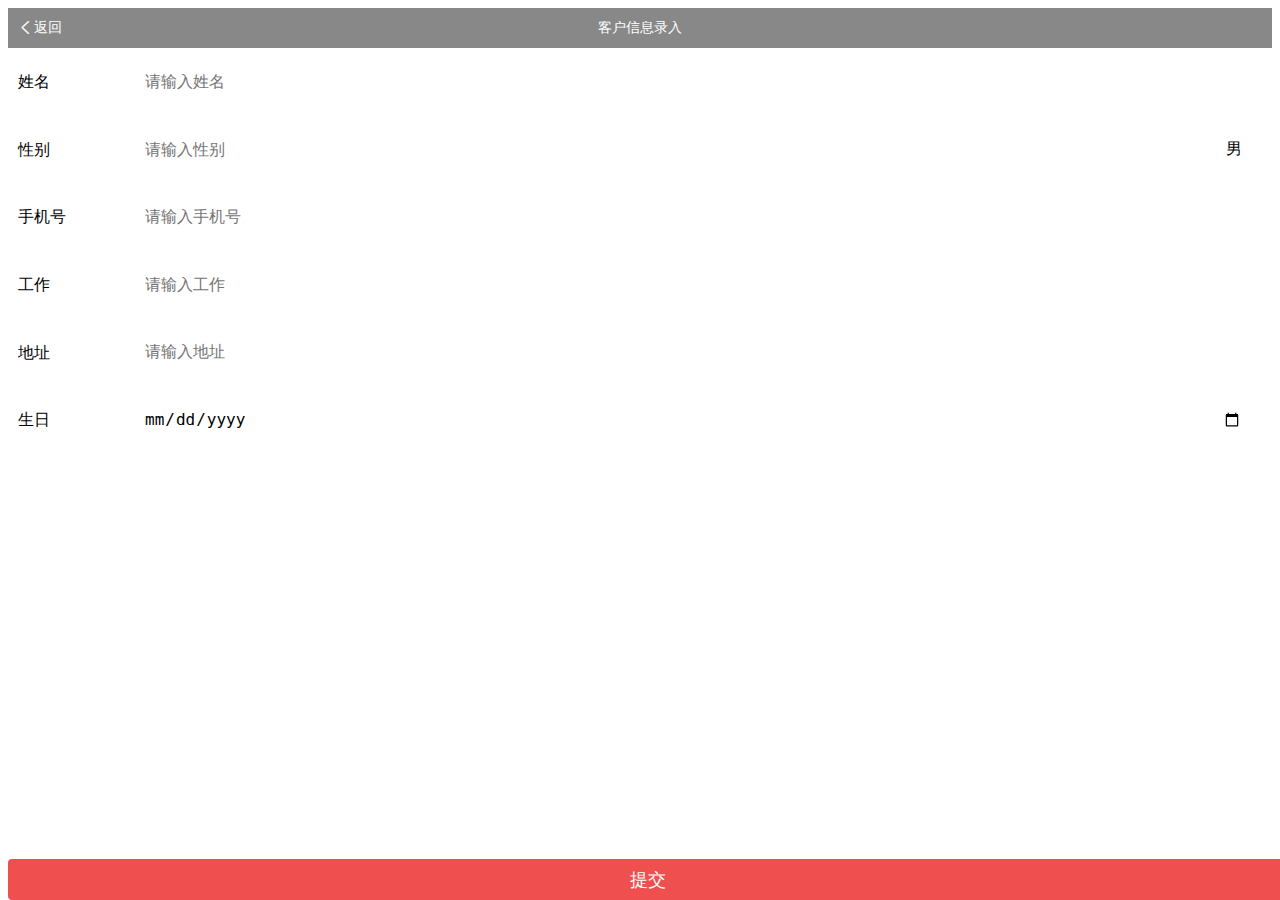
<file: target/classes/static/cust.html>
<!DOCTYPE html>
<html>
<head>
  <meta charset="UTF-8">
  <meta name="viewport" content="width=device-width, initial-scale=1.0, maximum-scale=1.0, user-scalable=0">
  <!-- 引入样式 -->
  <link rel="stylesheet" href="css/mint-ui-v2.css">
</head>

<body>
<div id = 'app'>
    <mt-header title="客户信息录入">
        <router-link to="/" slot="left">
          <mt-button icon="back" @click.native = 'back'>返回</mt-button>  
        </router-link>     
</mt-header>

<mt-field label="姓名" placeholder="请输入姓名"  v-model="custname"></mt-field>
<mt-field label="性别" placeholder="请输入性别" v-model="gender" value="男">男</mt-field>
<mt-field label="手机号" placeholder="请输入手机号" type="tel" v-model="phone"></mt-field>
<mt-field label="工作" placeholder="请输入工作"  v-model="work"></mt-field>
<mt-field label="地址" placeholder="请输入地址"  v-model="area"></mt-field>
<mt-field label="生日" placeholder="请输入生日" type="date" v-model="birthday"></mt-field>
<div class="mint-button--blarge">
<router-link to="/" slot="left">
<mt-button type="danger" class="mint-button--blarge" @click.native = 'confirm'>提交</mt-button>
</router-link>

</div>
</div>

<!--JS CODE START-->
</body>
<script src='js/fetch.js'></script>
<script src='js/axios.js'></script>
<!-- 先引入 Vue -->
<script src="js/vue.js"></script>
<!-- 引入组件库 -->
<script src="js/mint-ui.js"></script>
<script src="js/jquery-2.1.4.min.js"></script>
<script type="text/javascript">

    new Vue({
    el: '#app',
    data: {
	  <!--temp value->
      custid:'',
      custname:'',
      gender:'',
      phone:'',
      work:'',
      area:'',
      birthday:'',
      createby:'', 
    },
    methods: {
      confirm:function(){
	    this.gen_custid();
		console.log(window.localStorage);
        $.ajax({
          type: "POST",
          url: "/saveCustInfo",
          contentType: "application/json; charset=utf-8",
          data: JSON.stringify({custid:this.custid,custname:this.custname,gender:this.gender,phone:this.phone,work:this.work,area:this.area,birthday:this.birthday,createby:this.createby}),
          dataType: "json",
          success: function (message) {
            if (message > 0) {
              alert("提交成功，准备跳转");
            }
          },
          error: function (message) {
            $("#request-process-patent").html("提交数据失败！");
          }
        });
		this.subclick();
      },
	  gen_custid: function() {
		 this.custid = this.uuid();
		 console.log(this.custid);
	  },
	  uuid: function() {
         var s = [];
         var hexDigits = "0123456789abcdef";
         for (var i = 0; i < 36; i++) {
             s[i] = hexDigits.substr(Math.floor(Math.random() * 0x10), 1);
         }
         s[14] = "4";  // bits 12-15 of the time_hi_and_version field to 0010
         s[19] = hexDigits.substr((s[19] & 0x3) | 0x8, 1);  // bits 6-7 of the clock_seq_hi_and_reserved to 01
         s[8] = s[13] = s[18] = s[23] = "-";
         
         var uuid = s.join("");
         return uuid;
	  },
	  subclick:function() {
		 window.localStorage.cust=JSON.stringify({custid:this.custid,custname:this.custname});
		 window.localStorage.ordernum = this.custid;
		console.log(window.localStorage);
         document.location.href="./confirm.html";
      },
	  back: function (){
        document.location.href="./server.html";
      },
}})

</script>

</html>
</file>
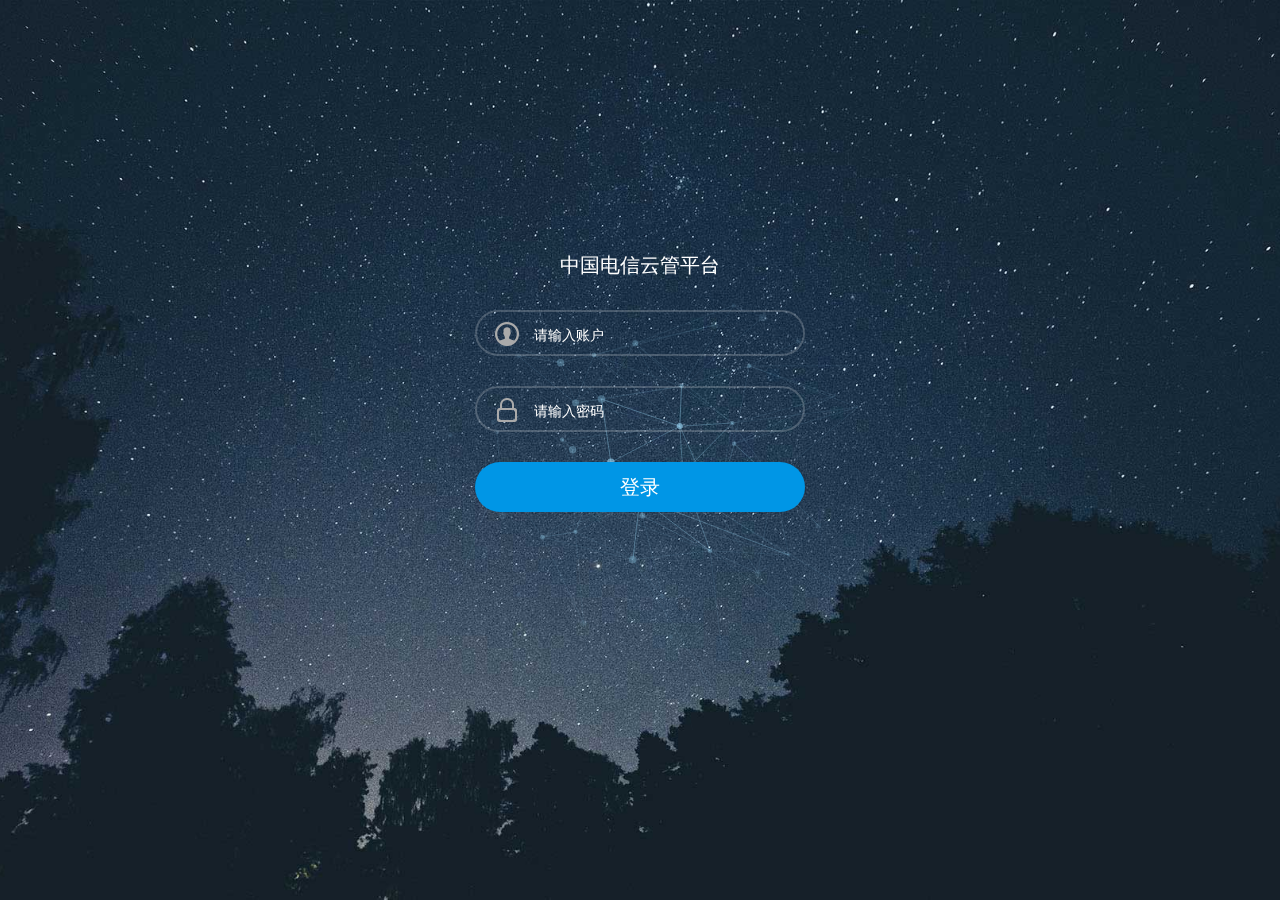
<file: target/classes/static/log_in.html>
<!DOCTYPE html>
<html lang="en" class="no-js">
<head>
<meta charset="UTF-8" />
<meta http-equiv="X-UA-Compatible" content="IE=edge"> 
<meta name="viewport" content="width=device-width, initial-scale=1"> 
<title>login</title>
<link rel="stylesheet" type="text/css" href="css/normalize.css" />
<link rel="stylesheet" type="text/css" href="css/demo.css" />
<!--必要样式-->
<link rel="stylesheet" type="text/css" href="css/component.css" />
<!--[if IE]>
<script src="js/html5.js"></script>
<![endif]-->
	<style>
    input::-webkit-input-placeholder {
    color: #FFFFFF;
		}
    input {
    border: 1px solid red;
     }
</style>
</head>
<body>
		<div class="container demo-1">
			<div class="content">
				<div id="large-header" class="large-header">
					<canvas id="demo-canvas"></canvas>
					<div class="logo_box">
						<h3>中国电信云管平台</h3>
						<form  name="f">
							<div class="input_outer">
								<span class="u_user"></span>
								<input name="logname" id="username" class="text" style="color: #FFFFFF !important" type="text" placeholder="请输入账户">
							</div>
							<div class="input_outer">
								<span class="us_uer"></span>
								<input name="logpass" id="password" class="text" style="color: #FFFFFF !important; position:absolute; z-index:100;"value="" type="password" placeholder="请输入密码">
							</div>
							<div class="mb2"><a class="act-but submit"  style="color: #FFFFFF" onclick="subclick()">登录</a></div>
						</form>
					</div>
				</div>
			</div>
		</div><!-- /container -->
		<script src="js/TweenLite.min.js"></script>
		<script src="js/EasePack.min.js"></script>
		<script src="js/rAF.js"></script>
		<script src="js/demo-1.js"></script>
		<div style="text-align:center;">
</div>
<script src="js/jquery-2.1.4.min.js"></script>
    
<script language="javaScript">

function subclick() {
	  console.log(GetJsonData());
    $.ajax({
        type: "POST",
        url: "/login",
        data: JSON.stringify(GetJsonData()),
        dataType: "json",
        contentType: "application/json",
        success: function (res) {
        	console.log(res)
            if (res.code == 200) {
                //alert("提交成功，准备跳转");
				window.localStorage.loginid=$("#username").val();
                document.location.href='select.html';
            }
            else{
            	alert("账号名密码不符");
         		$("#request-process-patent").html("账号名密码不符！");
            }
        },
        error: function (message) {
        	alert("failed");
         	$("#request-process-patent").html("提交数据失败！");
        }
    });
  };

    function GetJsonData() {  
    var json = {  
        "name": $("#username").val(),  
        "password": $("#password").val()
    };  
    return json;  	
  };
  
</script>
	</body>
</html>
</file>
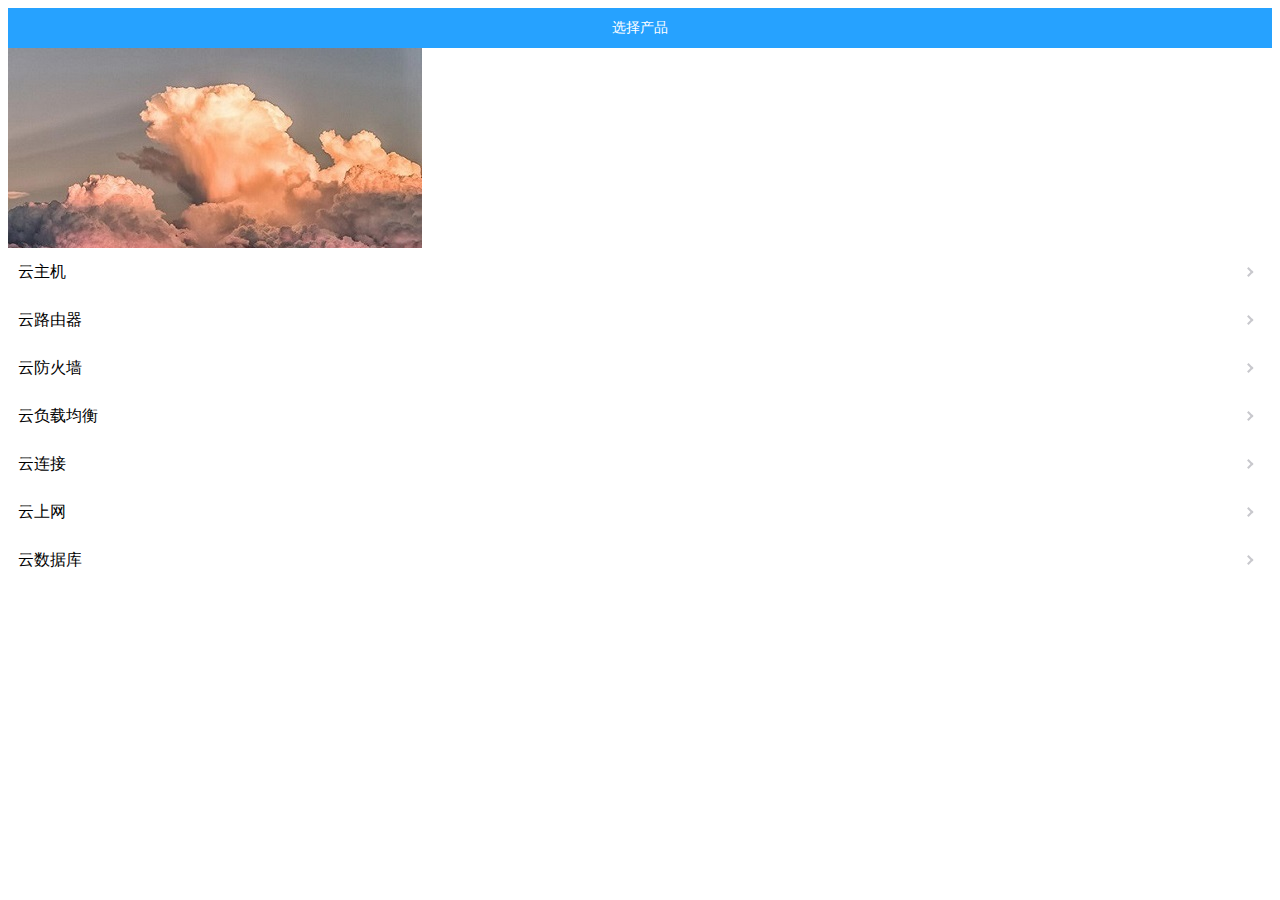
<file: target/classes/static/select.html>
<!DOCTYPE html>
<html>
<head>
    <meta charset="UTF-8">
    <meta name = "viewport" content = "width=device-width, initial-scale=1.0, maximum-scale=1.0, user-scalable=0">
    <link rel="stylesheet" href="css/mint-ui1.css">

    <script type="text/javascript" src="js/jquery-2.1.4.min.js"></script>
    <script type="text/javascript" src="js/common.js"></script>
    <style type="text/css">

</style>
</head>
<body>
<div id = 'app' style = 'height: 100px;'>
    <mt-header title="选择产品"></mt-header>
    
    <mt-swipe :auto="4000">
        <mt-swipe-item><img src="images/1.jpg"  /></mt-swipe-item>
        <mt-swipe-item><img src="images/2.jpg"  /></mt-swipe-item>
        <mt-swipe-item><img src="images/3.jpg"  /></mt-swipe-item>
    </mt-swipe>
	<div class="location">	
<mt-cell to="./server.html" title="云主机"  is-link></mt-cell>
<mt-cell title="云路由器"  is-link></mt-cell>
<mt-cell title="云防火墙"  is-link></mt-cell>
<mt-cell title="云负载均衡"  is-link></mt-cell>
<mt-cell title="云连接"  is-link></mt-cell>
<mt-cell title="云上网"  is-link></mt-cell>
<mt-cell title="云数据库"  is-link></mt-cell>
</div>
</div>





</body>
<script src="js/vue.js"></script>
<script src="js/mint-ui.js"></script>
<script type="text/javascript">
  new Vue({
    el: '#app',
    data: {
        active: 'tab-container1'
    },
    methods: {
      handleClick: function() {
        this.$toast('Hello world!')
      }
    }
  })
  </script>
</html>
</file>
<file: target/classes/static/css/mint-ui-v2.css>
/* Cell Component */
/* Header Component */
/* Button Component */
/* Tab Item Component */
/* Tabbar Component */
/* Navbar Component */
/* Checklist Component */
/* Radio Component */
/* z-index */
.mint-button--blarge {
    display: block;
    position:fixed;
    bottom:0;
    width: 100%
}
.bigword{
	-webkit-box-align: center;
        -ms-flex-align: center;
            align-items: center;
	position:relative;
	margin-top:10px;
    font-size: 20px;	
}

.smallword{
	-webkit-box-align: center;
        -ms-flex-align: center;
            align-items: center;
	position:relative;
	margin-top:3px;
    font-size: 14px;	
}
.mint-header {
    -webkit-box-align: center;
        -ms-flex-align: center;
            align-items: center;
    background-color: #888888;
    box-sizing: border-box;
    color: #fff;
    display: -webkit-box;
    display: -ms-flexbox;
    display: flex;
    font-size: 14px;
    height: 40px;
    line-height: 1;
    padding: 0 10px;
    position: relative;
    text-align: center;
    white-space: nowrap;
}

.mint-header--bk {
   -webkit-box-align: center;
        -ms-flex-align: center;
            align-items: center;
    background-color: #E0E0E0;
    box-sizing: border-box;
    color: #FFF;
    display: -webkit-box;
    display: -ms-flexbox;
    display: flex;
    font-size: 14px;
    height: 40px;
    line-height: 1;
    padding: 0 10px;
    position: relative;
	margin-top:20px;
    text-align: center;
    white-space: nowrap;
}
.mint-header .mint-button {
    background-color: transparent;
    border: 0;
    box-shadow: none;
    color: inherit;
    display: inline-block;
    padding: 0;
    font-size: inherit
}
.mint-header .mint-button::after {
    content: none;
}
.mint-header.is-fixed {
    top: 0;
    right: 0;
    left: 0;
    position: fixed;
    z-index: 1;
}
.mint-header-button {
    -webkit-box-flex: .5;
        -ms-flex: .5;
            flex: .5;
}
.mint-header-button > a {
    color: inherit;
}
.mint-header-button.is-right {
    text-align: right;
}
.mint-header-button.is-left {
    text-align: left;
}
.mint-header-title {
    overflow: hidden;
    text-overflow: ellipsis;
    white-space: nowrap;
    font-size: inherit;
    font-weight: 400;
    -webkit-box-flex: 1;
        -ms-flex: 1;
            flex: 1;
}
/* Cell Component */
/* Header Component */
/* Button Component */
/* Tab Item Component */
/* Tabbar Component */
/* Navbar Component */
/* Checklist Component */
/* Radio Component */
/* z-index */
.mint-button {
    -webkit-appearance: none;
       -moz-appearance: none;
            appearance: none;
    border-radius: 4px;
    border: 0;
    box-sizing: border-box;
    color: inherit;
    display: block;
    font-size: 18px;
    height: 41px;
    outline: 0;
    overflow: hidden;
    position: relative;
    text-align: center
}
.mint-button::after {
    background-color: #000;
    content: " ";
    opacity: 0;
    top: 0;
    right: 0;
    bottom: 0;
    left: 0;
    position: absolute
}
.mint-button:not(.is-disabled):active::after {
    opacity: .4
}
.mint-button.is-disabled {
    opacity: .6
}
.mint-button-icon {
    vertical-align: middle;
    display: inline-block
}
.mint-button--default {
    color: #656b79;
    background-color: #f6f8fa;
    box-shadow: 0 0 1px #b8bbbf
}
.mint-button--default.is-plain {
    border: 1px solid #5a5a5a;
    background-color: transparent;
    box-shadow: none;
    color: #5a5a5a
}
.mint-button--primary {
    color: #fff;
    background-color: #26a2ff
}
.mint-button--primary.is-plain {
    border: 1px solid #26a2ff;
    background-color: transparent;
    color: #26a2ff
}
.mint-button--danger {
    color: #fff;
    background-color: #ef4f4f
}
.mint-button--danger.is-plain {
    border: 1px solid #ef4f4f;
    background-color: transparent;
    color: #ef4f4f
}
.mint-button--large {
    display: block;
    width: 100%
}
.mint-button--flarge {
    display: inline-block;
    width: 100%;
	text-align:center;
	margin:0 auto
}
.mint-button--normal {
    display: inline-block;
    padding: 0 12px
}
.mint-button--small {
    display: inline-block;
    font-size: 14px;
    padding: 0 12px;
    height: 33px
}
/* Cell Component */
/* Header Component */
/* Button Component */
/* Tab Item Component */
/* Tabbar Component */
/* Navbar Component */
/* Checklist Component */
/* Radio Component */
/* z-index */
.mint-cell {
    background-color:#fff;
    box-sizing:border-box;
    color:inherit;
    min-height:48px;
    display:block;
    overflow:hidden;
    position:relative;
    text-decoration:none;
}
.leftside{
	text-align:"left"
}
.mint-lcell {
    background-color:#fff;
    box-sizing:border-box;
    color:inherit;
    min-height:48px;
    display:block;
    overflow:hidden;
    position:relative;
    text-decoration:none;
	text-align:right;
}
.mint-cell img {
    vertical-align:middle;
}
.mint-popup-4 {  
    width: 100%;  
}  
.mint-cell:first-child .mint-cell-wrapper {
    background-origin:border-box;
}
.mint-cell:last-child {
    background-image:-webkit-linear-gradient(bottom, #d9d9d9, #d9d9d9 50%, transparent 50%);
    background-image:linear-gradient(0deg, #d9d9d9, #d9d9d9 50%, transparent 50%);
    background-size:100% 1px;
    background-repeat:no-repeat;
    background-position:bottom;
}
.mint-cell-wrapper {
    background-image:-webkit-linear-gradient(top, #d9d9d9, #d9d9d9 50%, transparent 50%);
    background-image:linear-gradient(180deg, #d9d9d9, #d9d9d9 50%, transparent 50%);
    background-size: 120% 1px;
    background-repeat: no-repeat;
    background-position: top left;
    background-origin: content-box;
    -webkit-box-align: center;
        -ms-flex-align: center;
            align-items: center;
    box-sizing: border-box;
    display: -webkit-box;
    display: -ms-flexbox;
    display: flex;
    font-size: 16px;
    line-height: 1;
    min-height: inherit;
    overflow: hidden;
    padding: 0 10px;
    width: 100%;
}
.mint-cell-mask {}
.mint-cell-mask::after {
    background-color:#000;
    content:" ";
    opacity:0;
    top:0;
    right:0;
    bottom:0;
    left:0;
    position:absolute;
}
.mint-cell-mask:active::after {
    opacity:.1;
}
.mint-cell-text {
    vertical-align: middle;
}
.mint-cell-label {
    color: #888;
    display: block;
    font-size: 12px;
    margin-top: 6px;
}
.mint-cell-title {
    -webkit-box-flex: 1;
        -ms-flex: 1;
            flex: 1;
}
.mint-cell-value {
    color: #888;
    display: -webkit-box;
    display: -ms-flexbox;
    display: flex;
	position:relative;
	margin:20px;
    -webkit-box-align: center;
        -ms-flex-align: center;
            align-items: center;
}
.mint-cell-value.is-link {
    margin-right:24px;
}
.mint-cell-left {
    position: absolute;
    height: 100%;
    left: 0;
    -webkit-transform: translate3d(-100%, 0, 0);
            transform: translate3d(-100%, 0, 0);
}
.mint-cell-right {
    position: absolute;
    height: 100%;
    right: 0;
    top: 0;
    -webkit-transform: translate3d(100%, 0, 0);
            transform: translate3d(100%, 0, 0);
}
.mint-cell-allow-right::after {
    border: solid 2px #c8c8cd;
    border-bottom-width: 0;
    border-left-width: 0;
    content: " ";
    top:50%;
    right:20px;
    position: absolute;
    width:5px;
    height:5px;
    -webkit-transform: translateY(-50%) rotate(45deg);
            transform: translateY(-50%) rotate(45deg);
}
/* Cell Component */
/* Header Component */
/* Button Component */
/* Tab Item Component */
/* Tabbar Component */
/* Navbar Component */
/* Checklist Component */
/* Radio Component */
/* z-index */
.mint-cell-swipe .mint-cell-wrapper {
    position: relative;
}
.mint-cell-swipe .mint-cell-wrapper, .mint-cell-swipe .mint-cell-left, .mint-cell-swipe .mint-cell-right {
    -webkit-transition: -webkit-transform 150ms ease-in-out;
    transition: -webkit-transform 150ms ease-in-out;
    transition: transform 150ms ease-in-out;
    transition: transform 150ms ease-in-out, -webkit-transform 150ms ease-in-out;
}
.mint-cell-swipe-buttongroup {
    height: 100%;
}
.mint-cell-swipe-button {
    height: 100%;
    display: inline-block;
    padding: 0 10px;
    line-height: 48px;
}
/* Cell Component */
/* Header Component */
/* Button Component */
/* Tab Item Component */
/* Tabbar Component */
/* Navbar Component */
/* Checklist Component */
/* Radio Component */
/* z-index */

.mint-field {
    display: -webkit-box;
    display: -ms-flexbox;
    display: flex;
	
}
.mint-field .mint-cell-title {
    width: 105px;
    -webkit-box-flex: 0;
        -ms-flex: none;
            flex: none;
}
.mint-field .mint-cell-value {
    -webkit-box-flex: 1;
        -ms-flex: 1;
            flex: 1;
    color: inherit;
    display: -webkit-box;
    display: -ms-flexbox;
    display: flex;
}
.mint-field.is-nolabel .mint-cell-title {
    display: none;
}
.mint-field.is-textarea {
    -webkit-box-align: inherit;
        -ms-flex-align: inherit;
            align-items: inherit;
}
.mint-field.is-textarea .mint-cell-title {
    padding: 10px 0;
}
.mint-field.is-textarea .mint-cell-value {
    padding: 5px 0;
}
.mint-field-core {
    -webkit-appearance: none;
       -moz-appearance: none;
            appearance: none;
    border-radius: 0;
    border: 0;
    -webkit-box-flex: 1;
        -ms-flex: 1;
            flex: 1;
    outline: 0;
    line-height: 1.6;
    font-size: inherit;
    width: 100%;
}
.mint-field-clear {
    opacity: .2;
}
.mint-field-state {
    color: inherit;
    margin-left: 20px;
}
.mint-field-state .mintui {
    font-size: 20px;
}
.mint-field-state.is-default {
    margin-left: 0;
}
.mint-field-state.is-success {
    color: #4caf50;
}
.mint-field-state.is-warning {
    color: #ffc107;
}
.mint-field-state.is-error {
    color: #f44336;
}
.mint-field-other {
    top: 0;
    right: 0;
    position: relative;
}
/* Cell Component */
/* Header Component */
/* Button Component */
/* Tab Item Component */
/* Tabbar Component */
/* Navbar Component */
/* Checklist Component */
/* Radio Component */
/* z-index */
.mint-badge {
    color: #fff;
    text-align: center;
    display: inline-block
}
.mint-badge.is-size-large {
    border-radius: 14px;
    font-size: 18px;
    padding: 2px 10px
}
.mint-badge.is-size-small {
    border-radius: 8px;
    font-size: 12px;
    padding: 2px 6px
}
.mint-badge.is-size-normal {
    border-radius: 12px;
    font-size: 15px;
    padding: 2px 8px
}
.mint-badge.is-warning {
    background-color: #ffc107
}
.mint-badge.is-error {
    background-color: #f44336
}
.mint-badge.is-primary {
    background-color: #26a2ff
}
.mint-badge.is-success {
    background-color: #4caf50
}
/* Cell Component */
/* Header Component */
/* Button Component */
/* Tab Item Component */
/* Tabbar Component */
/* Navbar Component */
/* Checklist Component */
/* Radio Component */
/* z-index */
.mint-switch {
    display: -webkit-box;
    display: -ms-flexbox;
    display: flex;
    -webkit-box-align: center;
        -ms-flex-align: center;
            align-items: center;
    position: relative;
}
.mint-switch * {
    pointer-events: none;
}
.mint-switch-label {
    margin-left: 10px;
    display: inline-block;
}
.mint-switch-label:empty {
    margin-left: 0;
}
.mint-switch-core {
    display: inline-block;
    position: relative;
    width: 52px;
    height: 32px;
    border: 1px solid #d9d9d9;
    border-radius: 16px;
    box-sizing: border-box;
    background: #d9d9d9;
}
.mint-switch-core::after, .mint-switch-core::before {
    content: " ";
    top: 0;
    left: 0;
    position: absolute;
    -webkit-transition: -webkit-transform .3s;
    transition: -webkit-transform .3s;
    transition: transform .3s;
    transition: transform .3s, -webkit-transform .3s;
    border-radius: 15px;
}
.mint-switch-core::after {
    width: 30px;
    height: 30px;
    background-color: #fff;
    box-shadow: 0 1px 3px rgba(0, 0, 0, .4);
}
.mint-switch-core::before {
    width: 50px;
    height: 30px;
    background-color: #fdfdfd;
}
.mint-switch-input {
    display: none;
}
.mint-switch-input:checked + .mint-switch-core {
    border-color: #26a2ff;
    background-color: #26a2ff;
}
.mint-switch-input:checked + .mint-switch-core::before {
    -webkit-transform: scale(0);
            transform: scale(0);
}
.mint-switch-input:checked + .mint-switch-core::after {
    -webkit-transform: translateX(20px);
            transform: translateX(20px);
}

.mint-spinner-snake {
  -webkit-animation: mint-spinner-rotate 0.8s infinite linear;
          animation: mint-spinner-rotate 0.8s infinite linear;
  border: 4px solid transparent;
  border-radius: 50%;
}
@-webkit-keyframes mint-spinner-rotate {
0% {
    -webkit-transform: rotate(0deg);
            transform: rotate(0deg);
}
100% {
    -webkit-transform: rotate(360deg);
            transform: rotate(360deg);
}
}
@keyframes mint-spinner-rotate {
0% {
    -webkit-transform: rotate(0deg);
            transform: rotate(0deg);
}
100% {
    -webkit-transform: rotate(360deg);
            transform: rotate(360deg);
}
}

.mint-spinner-double-bounce {
position: relative;
}
.mint-spinner-double-bounce-bounce1, .mint-spinner-double-bounce-bounce2 {
width: 100%;
height: 100%;
border-radius: 50%;
opacity: 0.6;
position: absolute;
top: 0;
left: 0;
-webkit-animation: mint-spinner-double-bounce 2.0s infinite ease-in-out;
        animation: mint-spinner-double-bounce 2.0s infinite ease-in-out;
}
.mint-spinner-double-bounce-bounce2 {
-webkit-animation-delay: -1.0s;
        animation-delay: -1.0s;
}
@-webkit-keyframes mint-spinner-double-bounce {
0%, 100% {
    -webkit-transform: scale(0.0);
            transform: scale(0.0);
}
50% {
    -webkit-transform: scale(1.0);
            transform: scale(1.0);
}
}
@keyframes mint-spinner-double-bounce {
0%, 100% {
    -webkit-transform: scale(0.0);
            transform: scale(0.0);
}
50% {
    -webkit-transform: scale(1.0);
            transform: scale(1.0);
}
}

.mint-spinner-triple-bounce {}
.mint-spinner-triple-bounce-bounce1, .mint-spinner-triple-bounce-bounce2, .mint-spinner-triple-bounce-bounce3 {
border-radius: 100%;
display: inline-block;
-webkit-animation: mint-spinner-triple-bounce 1.4s infinite ease-in-out both;
        animation: mint-spinner-triple-bounce 1.4s infinite ease-in-out both;
}
.mint-spinner-triple-bounce-bounce1 {
-webkit-animation-delay: -0.32s;
        animation-delay: -0.32s;
}
.mint-spinner-triple-bounce-bounce2 {
-webkit-animation-delay: -0.16s;
        animation-delay: -0.16s;
}
@-webkit-keyframes mint-spinner-triple-bounce {
0%, 80%, 100% {
    -webkit-transform: scale(0);
            transform: scale(0);
}
40% {
    -webkit-transform: scale(1.0);
            transform: scale(1.0);
}
}
@keyframes mint-spinner-triple-bounce {
0%, 80%, 100% {
    -webkit-transform: scale(0);
            transform: scale(0);
}
40% {
    -webkit-transform: scale(1.0);
            transform: scale(1.0);
}
}

.mint-spinner-fading-circle {
    position: relative
}
.mint-spinner-fading-circle-circle {
    width: 100%;
    height: 100%;
    top: 0;
    left: 0;
    position: absolute
}
.mint-spinner-fading-circle-circle::before {
    content: " ";
    display: block;
    margin: 0 auto;
    width: 15%;
    height: 15%;
    border-radius: 100%;
    -webkit-animation: mint-fading-circle 1.2s infinite ease-in-out both;
            animation: mint-fading-circle 1.2s infinite ease-in-out both
}
.mint-spinner-fading-circle-circle.is-circle2 {
    -webkit-transform: rotate(30deg);
            transform: rotate(30deg)
}
.mint-spinner-fading-circle-circle.is-circle2::before {
    -webkit-animation-delay: -1.1s;
            animation-delay: -1.1s
}
.mint-spinner-fading-circle-circle.is-circle3 {
    -webkit-transform: rotate(60deg);
            transform: rotate(60deg)
}
.mint-spinner-fading-circle-circle.is-circle3::before {
    -webkit-animation-delay: -1s;
            animation-delay: -1s
}
.mint-spinner-fading-circle-circle.is-circle4 {
    -webkit-transform: rotate(90deg);
            transform: rotate(90deg)
}
.mint-spinner-fading-circle-circle.is-circle4::before {
    -webkit-animation-delay: -0.9s;
            animation-delay: -0.9s
}
.mint-spinner-fading-circle-circle.is-circle5 {
    -webkit-transform: rotate(120deg);
            transform: rotate(120deg)
}
.mint-spinner-fading-circle-circle.is-circle5::before {
    -webkit-animation-delay: -0.8s;
            animation-delay: -0.8s
}
.mint-spinner-fading-circle-circle.is-circle6 {
    -webkit-transform: rotate(150deg);
            transform: rotate(150deg)
}
.mint-spinner-fading-circle-circle.is-circle6::before {
    -webkit-animation-delay: -0.7s;
            animation-delay: -0.7s
}
.mint-spinner-fading-circle-circle.is-circle7 {
    -webkit-transform: rotate(180deg);
            transform: rotate(180deg)
}
.mint-spinner-fading-circle-circle.is-circle7::before {
    -webkit-animation-delay: -0.6s;
            animation-delay: -0.6s
}
.mint-spinner-fading-circle-circle.is-circle8 {
    -webkit-transform: rotate(210deg);
            transform: rotate(210deg)
}
.mint-spinner-fading-circle-circle.is-circle8::before {
    -webkit-animation-delay: -0.5s;
            animation-delay: -0.5s
}
.mint-spinner-fading-circle-circle.is-circle9 {
    -webkit-transform: rotate(240deg);
            transform: rotate(240deg)
}
.mint-spinner-fading-circle-circle.is-circle9::before {
    -webkit-animation-delay: -0.4s;
            animation-delay: -0.4s
}
.mint-spinner-fading-circle-circle.is-circle10 {
    -webkit-transform: rotate(270deg);
            transform: rotate(270deg)
}
.mint-spinner-fading-circle-circle.is-circle10::before {
    -webkit-animation-delay: -0.3s;
            animation-delay: -0.3s
}
.mint-spinner-fading-circle-circle.is-circle11 {
    -webkit-transform: rotate(300deg);
            transform: rotate(300deg)
}
.mint-spinner-fading-circle-circle.is-circle11::before {
    -webkit-animation-delay: -0.2s;
            animation-delay: -0.2s
}
.mint-spinner-fading-circle-circle.is-circle12 {
    -webkit-transform: rotate(330deg);
            transform: rotate(330deg)
}
.mint-spinner-fading-circle-circle.is-circle12::before {
    -webkit-animation-delay: -0.1s;
            animation-delay: -0.1s
}
@-webkit-keyframes mint-fading-circle {
    0%, 39%, 100% {
        opacity: 0
    }
    40% {
        opacity: 1
    }
}
@keyframes mint-fading-circle {
    0%, 39%, 100% {
        opacity: 0
    }
    40% {
        opacity: 1
    }
}
/* Cell Component */
/* Header Component */
/* Button Component */
/* Tab Item Component */
/* Tabbar Component */
/* Navbar Component */
/* Checklist Component */
/* Radio Component */
/* z-index */
.mint-tab-item {
    display: block;
    padding: 7px 0;
    -webkit-box-flex: 1;
        -ms-flex: 1;
            flex: 1;
    text-decoration: none
}
.mint-tab-item-icon {
    width: 24px;
    height: 24px;
    margin: 0 auto 5px
}
.mint-tab-item-icon:empty {
    display: none
}
.mint-tab-item-icon > * {
    display: block;
    width: 100%;
    height: 100%
}
.mint-tab-item-label {
    color: inherit;
    font-size: 12px;
    line-height: 1
}

.mint-tab-container-item {
    -ms-flex-negative: 0;
        flex-shrink: 0;
    width: 100%
}

.mint-tab-container {
    overflow: hidden;
    position: relative;
}
.mint-tab-container .swipe-transition {
    -webkit-transition: -webkit-transform 150ms ease-in-out;
    transition: -webkit-transform 150ms ease-in-out;
    transition: transform 150ms ease-in-out;
    transition: transform 150ms ease-in-out, -webkit-transform 150ms ease-in-out;
}
.mint-tab-container-wrap {
    display: -webkit-box;
    display: -ms-flexbox;
    display: flex;
}
/* Cell Component */
/* Header Component */
/* Button Component */
/* Tab Item Component */
/* Tabbar Component */
/* Navbar Component */
/* Checklist Component */
/* Radio Component */
/* z-index */
.mint-navbar {
    background-color: #fff;
    display: -webkit-box;
    display: -ms-flexbox;
    display: flex;
    text-align: center;
}
.mint-navbar .mint-tab-item {
    padding: 17px 0;
    font-size: 15px
}
.mint-navbar .mint-tab-item:last-child {
    border-right: 0;
}
.mint-navbar .mint-tab-item.is-selected {
    border-bottom: 3px solid #26a2ff;
    color: #26a2ff;
    margin-bottom: -3px;
}
.mint-navbar.is-fixed {
    top: 0;
    right: 0;
    left: 0;
    position: fixed;
    z-index: 1;
}
/* Cell Component */
/* Header Component */
/* Button Component */
/* Tab Item Component */
/* Tabbar Component */
/* Navbar Component */
/* Checklist Component */
/* Radio Component */
/* z-index */
.mint-tabbar {
    background-image: -webkit-linear-gradient(top, #d9d9d9, #d9d9d9 50%, transparent 50%);
    background-image: linear-gradient(180deg, #d9d9d9, #d9d9d9 50%, transparent 50%);
    background-size: 100% 1px;
    background-repeat: no-repeat;
    background-position: top left;
    position: relative;
    background-color: #fafafa;
    display: -webkit-box;
    display: -ms-flexbox;
    display: flex;
    right: 0;
    bottom: 0;
    left: 0;
    position: absolute;
    text-align: center;
}
.mint-tabbar > .mint-tab-item.is-selected {
    background-color: #eaeaea;
    color: #26a2ff;
}
.mint-tabbar.is-fixed {
    right: 0;
    bottom: 0;
    left: 0;
    position: fixed;
    z-index: 1;
}
/* Cell Component */
/* Header Component */
/* Button Component */
/* Tab Item Component */
/* Tabbar Component */
/* Navbar Component */
/* Checklist Component */
/* Radio Component */
/* z-index */
.mint-search {
    height: 100%;
    height: 100vh;
    overflow: hidden;
}
.mint-searchbar {
    position: relative;
    -webkit-box-align: center;
        -ms-flex-align: center;
            align-items: center;
    background-color: #d9d9d9;
    box-sizing: border-box;
    display: -webkit-box;
    display: -ms-flexbox;
    display: flex;
    padding: 8px 10px;
    z-index: 1;
}
.mint-searchbar-inner {
    -webkit-box-align: center;
        -ms-flex-align: center;
            align-items: center;
    background-color: #fff;
    border-radius: 2px;
    display: -webkit-box;
    display: -ms-flexbox;
    display: flex;
    -webkit-box-flex: 1;
        -ms-flex: 1;
            flex: 1;
    height: 28px;
    padding: 4px 6px;
}
.mint-searchbar-inner .mintui-search {
    font-size: 12px;
    color: #d9d9d9;
}
.mint-searchbar-core {
    -webkit-appearance: none;
       -moz-appearance: none;
            appearance: none;
    border: 0;
    box-sizing: border-box;
    width: 100%;
    height: 100%;
    outline: 0;
}
.mint-searchbar-cancel {
    color: #26a2ff;
    margin-left: 10px;
    text-decoration: none;
}
.mint-search-list {
    overflow: auto;
    padding-top: 44px;
    top: 0;
    right: 0;
    bottom: 0;
    left: 0;
    position: absolute;
}
/* Cell Component */
/* Header Component */
/* Button Component */
/* Tab Item Component */
/* Tabbar Component */
/* Navbar Component */
/* Checklist Component */
/* Radio Component */
/* z-index */
.mint-checklist .mint-cell {
    padding: 0;
}
.mint-checklist.is-limit .mint-checkbox-core:not(:checked) {
    background-color: #d9d9d9;
    border-color: #d9d9d9;
}
.mint-checklist-label {
    display: block;
    padding: 0 10px;
}
.mint-checklist-title {
    color: #888;
    display: block;
    font-size: 12px;
    margin: 8px;
}
.mint-checkbox {}
.mint-checkbox.is-right {
    float: right;
}
.mint-checkbox-label {
    vertical-align: middle;
    margin-left: 6px;
}
.mint-checkbox-input {
    display: none;
}
.mint-checkbox-input:checked + .mint-checkbox-core {
    background-color: #26a2ff;
    border-color: #26a2ff;
}
.mint-checkbox-input:checked + .mint-checkbox-core::after {
    border-color: #fff;
    -webkit-transform: rotate(45deg) scale(1);
            transform: rotate(45deg) scale(1);
}
.mint-checkbox-input[disabled] + .mint-checkbox-core {
    background-color: #d9d9d9;
    border-color: #ccc;
}
.mint-checkbox-core {
    display: inline-block;
    background-color: #fff;
    border-radius: 100%;
    border: 1px solid #ccc;
    position: relative;
    width: 20px;
    height: 20px;
    vertical-align: middle;
}
.mint-checkbox-core::after {
    border: 2px solid transparent;
    border-left: 0;
    border-top: 0;
    content: " ";
    top: 3px;
    left: 6px;
    position: absolute;
    width: 4px;
    height: 8px;
    -webkit-transform: rotate(45deg) scale(0);
            transform: rotate(45deg) scale(0);
    -webkit-transition: -webkit-transform .2s;
    transition: -webkit-transform .2s;
    transition: transform .2s;
    transition: transform .2s, -webkit-transform .2s;
}
/* Cell Component */
/* Header Component */
/* Button Component */
/* Tab Item Component */
/* Tabbar Component */
/* Navbar Component */
/* Checklist Component */
/* Radio Component */
/* z-index */
.mint-radiolist .mint-cell {
    padding: 0;
}
.mint-radiolist-label {
    display: block;
    padding: 0 10px;
}
.mint-radiolist-title {
    font-size: 12px;
    margin: 8px;
    display: block;
    color: #888;
}
.mint-radio {}
.mint-radio.is-right {
    float: right;
}
.mint-radio-label {
    vertical-align: middle;
    margin-left: 6px;
}
.mint-radio-input {
    display: none;
}
.mint-radio-input:checked + .mint-radio-core {
    background-color: #26a2ff;
    border-color: #26a2ff;
}
.mint-radio-input:checked + .mint-radio-core::after {
    background-color: #fff;
    -webkit-transform: scale(1);
            transform: scale(1);
}
.mint-radio-input[disabled] + .mint-radio-core {
    background-color: #d9d9d9;
    border-color: #ccc;
}
.mint-radio-core {
    box-sizing: border-box;
    display: inline-block;
    background-color: #fff;
    border-radius: 100%;
    border: 1px solid #ccc;
    position: relative;
    width: 20px;
    height: 20px;
    vertical-align: middle;
}
.mint-radio-core::after {
    content: " ";
    border-radius: 100%;
    top: 5px;
    left: 5px;
    position: absolute;
    width: 8px;
    height: 8px;
    -webkit-transition: -webkit-transform .2s;
    transition: -webkit-transform .2s;
    transition: transform .2s;
    transition: transform .2s, -webkit-transform .2s;
    -webkit-transform: scale(0);
            transform: scale(0);
}

.mint-loadmore {
    overflow: hidden
}
.mint-loadmore-content {}
.mint-loadmore-content.is-dropped {
    -webkit-transition: .2s;
    transition: .2s
}
.mint-loadmore-top, .mint-loadmore-bottom {
    text-align: center;
    height: 50px;
    line-height: 50px
}
.mint-loadmore-top {
    margin-top: -50px
}
.mint-loadmore-bottom {
    margin-bottom: -50px
}
.mint-loadmore-spinner {
    display: inline-block;
    margin-right: 5px;
    vertical-align: middle
}
.mint-loadmore-text {
    vertical-align: middle
}

.mint-actionsheet {
  position: fixed;
  background: #e0e0e0;
  width: 100%;
  text-align: center;
  bottom: 0;
  left: 50%;
  -webkit-transform: translate3d(-50%, 0, 0);
          transform: translate3d(-50%, 0, 0);
  -webkit-backface-visibility: hidden;
          backface-visibility: hidden;
  -webkit-transition: -webkit-transform .3s ease-out;
  transition: -webkit-transform .3s ease-out;
  transition: transform .3s ease-out;
  transition: transform .3s ease-out, -webkit-transform .3s ease-out;
}
.mint-actionsheet-list {
  list-style: none;
  padding: 0;
  margin: 0;
}
.mint-actionsheet-listitem {
  border-bottom: solid 1px #e0e0e0;
}
.mint-actionsheet-listitem, .mint-actionsheet-button {
  display: block;
  width: 100%;
  height: 45px;
  line-height: 45px;
  font-size: 18px;
  color: #333;
  background-color: #fff;
}
.mint-actionsheet-listitem:active, .mint-actionsheet-button:active {
  background-color: #f0f0f0;
}
.actionsheet-float-enter, .actionsheet-float-leave-active {
  -webkit-transform: translate3d(-50%, 100%, 0);
          transform: translate3d(-50%, 100%, 0);
}
.v-modal-enter {
  -webkit-animation: v-modal-in .2s ease;
          animation: v-modal-in .2s ease;
}

.v-modal-leave {
  -webkit-animation: v-modal-out .2s ease forwards;
          animation: v-modal-out .2s ease forwards;
}

@-webkit-keyframes v-modal-in {
  0% {
    opacity: 0;
  }
  100% {
  }
}

@keyframes v-modal-in {
  0% {
    opacity: 0;
  }
  100% {
  }
}

@-webkit-keyframes v-modal-out {
  0% {
  }
  100% {
    opacity: 0;
  }
}

@keyframes v-modal-out {
  0% {
  }
  100% {
    opacity: 0;
  }
}

.v-modal {
  position: fixed;
  left: 0;
  top: 0;
  width: 100%;
  height: 100%;
  opacity: 0.5;
  background: #000;
}

.mint-popup {
  position: fixed;
  background: #fff;
  top: 50%;
  left: 50%;
  -webkit-transform: translate3d(-50%, -50%, 0);
          transform: translate3d(-50%, -50%, 0);
  -webkit-backface-visibility: hidden;
          backface-visibility: hidden;
  -webkit-transition: .2s ease-out;
  transition: .2s ease-out;
}
.mint-popup-top {
  top: 0;
  right: auto;
  bottom: auto;
  left: 50%;
  -webkit-transform: translate3d(-50%, 0, 0);
          transform: translate3d(-50%, 0, 0);
}
.mint-popup-right {
  top: 50%;
  right: 0;
  bottom: auto;
  left: auto;
  -webkit-transform: translate3d(0, -50%, 0);
          transform: translate3d(0, -50%, 0);
}
.mint-popup-bottom {
  top: auto;
  right: auto;
  bottom: 0;
  left: 50%;
  -webkit-transform: translate3d(-50%, 0, 0);
          transform: translate3d(-50%, 0, 0);
}
.mint-popup-left {
  top: 50%;
  right: auto;
  bottom: auto;
  left: 0;
  -webkit-transform: translate3d(0, -50%, 0);
          transform: translate3d(0, -50%, 0);
}
.popup-slide-top-enter, .popup-slide-top-leave-active {
  -webkit-transform: translate3d(-50%, -100%, 0);
          transform: translate3d(-50%, -100%, 0);
}
.popup-slide-right-enter, .popup-slide-right-leave-active {
  -webkit-transform: translate3d(100%, -50%, 0);
          transform: translate3d(100%, -50%, 0);
}
.popup-slide-bottom-enter, .popup-slide-bottom-leave-active {
  -webkit-transform: translate3d(-50%, 100%, 0);
          transform: translate3d(-50%, 100%, 0);
}
.popup-slide-left-enter, .popup-slide-left-leave-active {
  -webkit-transform: translate3d(-100%, -50%, 0);
          transform: translate3d(-100%, -50%, 0);
}
.popup-fade-enter, .popup-fade-leave-active {
  opacity: 0;
}

.mint-swipe {
    overflow: hidden;
    position: relative;
    height: 100%;
}
.mint-swipe-items-wrap {
    position: relative;
    overflow: hidden;
    height: 100%;
}
.mint-swipe-items-wrap > div {
    position: absolute;
    -webkit-transform: translateX(-100%);
            transform: translateX(-100%);
    width: 100%;
    height: 100%;
    display: none
}
.mint-swipe-items-wrap > div.is-active {
    display: block;
    -webkit-transform: none;
            transform: none;
}
.mint-swipe-indicators {
    position: absolute;
    bottom: 10px;
    left: 50%;
    -webkit-transform: translateX(-50%);
            transform: translateX(-50%);
}
.mint-swipe-indicator {
    width: 8px;
    height: 8px;
    display: inline-block;
    border-radius: 100%;
    background: #000;
    opacity: 0.2;
    margin: 0 3px;
}
.mint-swipe-indicator.is-active {
    background: #fff;
}


.mt-range {
    position: relative;
    display: -webkit-box;
    display: -ms-flexbox;
    display: flex;
    height: 30px;
    line-height: 30px
}
.mt-range > * {
    display: -ms-flexbox;
    display: flex;
    display: -webkit-box
}
.mt-range *[slot=start] {
    margin-right: 5px
}
.mt-range *[slot=end] {
    margin-left: 5px
}
.mt-range-content {
    position: relative;
    -webkit-box-flex: 1;
        -ms-flex: 1;
            flex: 1;
    margin-right: 30px
}
.mt-range-runway {
    position: absolute;
    top: 50%;
    -webkit-transform: translateY(-50%);
            transform: translateY(-50%);
    left: 0;
    right: -30px;
    border-top-color: #a9acb1;
    border-top-style: solid
}
.mt-range-thumb {
    background-color: #fff;
    position: absolute;
    left: 0;
    top: 0;
    width: 30px;
    height: 30px;
    border-radius: 100%;
    cursor: move;
    box-shadow: 0 1px 3px rgba(0,0,0,.4)
}
.mt-range-progress {
    position: absolute;
    display: block;
    background-color: #26a2ff;
    top: 50%;
    -webkit-transform: translateY(-50%);
            transform: translateY(-50%);
    width: 0
}
.mt-range--disabled {
    opacity: 0.5
}

.picker {
  overflow: hidden;
}
.picker-toolbar {
  height: 40px;
}
.picker-items {
  display: -webkit-box;
  display: -ms-flexbox;
  display: flex;
  -webkit-box-pack: center;
      -ms-flex-pack: center;
          justify-content: center;
  padding: 0;
  text-align: right;
  font-size: 24px;
  position: relative;
}
.picker-center-highlight {
  box-sizing: border-box;
  position: absolute;
  left: 0;
  width: 100%;
  top: 50%;
  margin-top: -18px;
  pointer-events: none
}
.picker-center-highlight:before, .picker-center-highlight:after {
  content: '';
  position: absolute;
  height: 1px;
  width: 100%;
  background-color: #eaeaea;
  display: block;
  z-index: 15;
  -webkit-transform: scaleY(0.5);
          transform: scaleY(0.5);
}
.picker-center-highlight:before {
  left: 0;
  top: 0;
  bottom: auto;
  right: auto;
}
.picker-center-highlight:after {
  left: 0;
  bottom: 0;
  right: auto;
  top: auto;
}

.picker-slot {
  font-size: 18px;
  overflow: hidden;
  position: relative;
  max-height: 100%
}
.picker-slot.picker-slot-left {
  text-align: left;
}
.picker-slot.picker-slot-center {
  text-align: center;
}
.picker-slot.picker-slot-right {
  text-align: right;
}
.picker-slot.picker-slot-divider {
  color: #000;
  display: -webkit-box;
  display: -ms-flexbox;
  display: flex;
  -webkit-box-align: center;
      -ms-flex-align: center;
          align-items: center
}
.picker-slot-wrapper {
  -webkit-transition-duration: 0.3s;
          transition-duration: 0.3s;
  -webkit-transition-timing-function: ease-out;
          transition-timing-function: ease-out;
  -webkit-backface-visibility: hidden;
          backface-visibility: hidden;
}
.picker-slot-wrapper.dragging, .picker-slot-wrapper.dragging .picker-item {
  -webkit-transition-duration: 0s;
          transition-duration: 0s;
}
.picker-item {
  height: 36px;
  line-height: 36px;
  padding: 0 10px;
  white-space: nowrap;
  position: relative;
  overflow: hidden;
  text-overflow: ellipsis;
  color: #707274;
  left: 0;
  top: 0;
  width: 100%;
  box-sizing: border-box;
  -webkit-transition-duration: .3s;
          transition-duration: .3s;
  -webkit-backface-visibility: hidden;
          backface-visibility: hidden;
}
.picker-slot-absolute .picker-item {
  position: absolute;
}
.picker-item.picker-item-far {
  pointer-events: none
}
.picker-item.picker-selected {
  color: #000;
  -webkit-transform: translate3d(0, 0, 0) rotateX(0);
          transform: translate3d(0, 0, 0) rotateX(0);
}
.picker-3d .picker-items {
  overflow: hidden;
  -webkit-perspective: 700px;
          perspective: 700px;
}
.picker-3d .picker-item, .picker-3d .picker-slot, .picker-3d .picker-slot-wrapper {
  -webkit-transform-style: preserve-3d;
          transform-style: preserve-3d
}
.picker-3d .picker-slot {
  overflow: visible
}
.picker-3d .picker-item {
  -webkit-transform-origin: center center;
          transform-origin: center center;
  -webkit-backface-visibility: hidden;
          backface-visibility: hidden;
  -webkit-transition-timing-function: ease-out;
          transition-timing-function: ease-out
}

.mt-progress {
    position: relative;
    display: -webkit-box;
    display: -ms-flexbox;
    display: flex;
    height: 30px;
    line-height: 30px
}
.mt-progress > * {
    display: -ms-flexbox;
    display: flex;
    display: -webkit-box
}
.mt-progress *[slot="start"] {
    margin-right: 5px
}
.mt-progress *[slot="end"] {
    margin-left: 5px
}
.mt-progress-content {
    position: relative;
    -webkit-box-flex: 1;
        -ms-flex: 1;
            flex: 1
}
.mt-progress-runway {
    position: absolute;
    -webkit-transform: translate(0, -50%);
            transform: translate(0, -50%);
    top: 50%;
    left: 0;
    right: 0;
    background-color: #ebebeb;
    height: 3px
}
.mt-progress-progress {
    position: absolute;
    display: block;
    background-color: #26a2ff;
    top: 50%;
    -webkit-transform: translate(0, -50%);
            transform: translate(0, -50%);
    width: 0
}

.mint-toast {
    position: fixed;
    max-width: 80%;
    border-radius: 5px;
    background: rgba(0, 0, 0, 0.7);
    color: #fff;
    box-sizing: border-box;
    text-align: center;
    z-index: 1000;
    -webkit-transition: opacity .3s linear;
    transition: opacity .3s linear
}
.mint-toast.is-placebottom {
    bottom: 50px;
    left: 50%;
    -webkit-transform: translate(-50%, 0);
            transform: translate(-50%, 0)
}
.mint-toast.is-placemiddle {
    left: 50%;
    top: 50%;
    -webkit-transform: translate(-50%, -50%);
            transform: translate(-50%, -50%)
}
.mint-toast.is-placetop {
    top: 50px;
    left: 50%;
    -webkit-transform: translate(-50%, 0);
            transform: translate(-50%, 0)
}
.mint-toast-icon {
    display: block;
    text-align: center;
    font-size: 56px
}
.mint-toast-text {
    font-size: 14px;
    display: block;
    text-align: center
}
.mint-toast-pop-enter, .mint-toast-pop-leave-active {
    opacity: 0
}

.mint-indicator {
  -webkit-transition: opacity .2s linear;
  transition: opacity .2s linear;
}
.mint-indicator-wrapper {
  top: 50%;
  left: 50%;
  position: fixed;
  -webkit-transform: translate(-50%, -50%);
          transform: translate(-50%, -50%);
  border-radius: 5px;
  background: rgba(0, 0, 0, 0.7);
  color: white;
  box-sizing: border-box;
  text-align: center;
}
.mint-indicator-text {
  display: block;
  color: #fff;
  text-align: center;
  margin-top: 10px;
  font-size: 16px;
}
.mint-indicator-spin {
  display: inline-block;
  text-align: center;
}
.mint-indicator-mask {
  top: 0;
  left: 0;
  position: fixed;
  width: 100%;
  height: 100%;
  opacity: 0;
  background: transparent;
}
.mint-indicator-enter, .mint-indicator-leave-active {
  opacity: 0;
}

.mint-msgbox {
  position: fixed;
  top: 50%;
  left: 50%;
  -webkit-transform: translate3d(-50%, -50%, 0);
          transform: translate3d(-50%, -50%, 0);
  background-color: #fff;
  width: 85%;
  border-radius: 3px;
  font-size: 16px;
  -webkit-user-select: none;
  overflow: hidden;
  -webkit-backface-visibility: hidden;
          backface-visibility: hidden;
  -webkit-transition: .2s;
  transition: .2s;
}
.mint-msgbox-header {
  padding: 15px 0 0;
}
.mint-msgbox-content {
  padding: 10px 20px 15px;
  border-bottom: 1px solid #ddd;
  min-height: 36px;
  position: relative;
}
.mint-msgbox-input {
  padding-top: 15px;
}
.mint-msgbox-input input {
  border: 1px solid #dedede;
  border-radius: 5px;
  padding: 4px 5px;
  width: 100%;
  -webkit-appearance: none;
     -moz-appearance: none;
          appearance: none;
  outline: none;
}
.mint-msgbox-input input.invalid {
  border-color: #ff4949;
}
.mint-msgbox-input input.invalid:focus {
  border-color: #ff4949;
}
.mint-msgbox-errormsg {
  color: red;
  font-size: 12px;
  min-height: 18px;
  margin-top: 2px;
}
.mint-msgbox-title {
  text-align: center;
  padding-left: 0;
  margin-bottom: 0;
  font-size: 16px;
  font-weight: 700;
  color: #333;
}
.mint-msgbox-message {
  color: #999;
  margin: 0;
  text-align: center;
  line-height: 36px;
}
.mint-msgbox-btns {
  display: -webkit-box;
  display: -ms-flexbox;
  display: flex;
  height: 40px;
  line-height: 40px;
}
.mint-msgbox-btn {
  line-height: 35px;
  display: block;
  background-color: #fff;
  -webkit-box-flex: 1;
      -ms-flex: 1;
          flex: 1;
  margin: 0;
  border: 0;
}
.mint-msgbox-btn:focus {
  outline: none;
}
.mint-msgbox-btn:active {
  background-color: #fff;
}
.mint-msgbox-cancel {
  width: 50%;
  border-right: 1px solid #ddd;
}
.mint-msgbox-cancel:active {
  color: #000;
}
.mint-msgbox-confirm {
  color: #26a2ff;
  width: 50%;
}
.mint-msgbox-confirm:active {
  color: #26a2ff;
}
.msgbox-bounce-enter {
  opacity: 0;
  -webkit-transform: translate3d(-50%, -50%, 0) scale(0.7);
          transform: translate3d(-50%, -50%, 0) scale(0.7);
}
.msgbox-bounce-leave-active {
  opacity: 0;
  -webkit-transform: translate3d(-50%, -50%, 0) scale(0.9);
          transform: translate3d(-50%, -50%, 0) scale(0.9);
}

.v-modal-enter {
  -webkit-animation: v-modal-in .2s ease;
          animation: v-modal-in .2s ease;
}
.v-modal-leave {
  -webkit-animation: v-modal-out .2s ease forwards;
          animation: v-modal-out .2s ease forwards;
}
@-webkit-keyframes v-modal-in {
0% {
    opacity: 0;
}
100% {
}
}
@keyframes v-modal-in {
0% {
    opacity: 0;
}
100% {
}
}
@-webkit-keyframes v-modal-out {
0% {
}
100% {
    opacity: 0;
}
}
@keyframes v-modal-out {
0% {
}
100% {
    opacity: 0;
}
}
.v-modal {
  position: fixed;
  left: 0;
  top: 0;
  width: 100%;
  height: 100%;
  opacity: 0.5;
  background: #000;
}
/* Cell Component */
/* Header Component */
/* Button Component */
/* Tab Item Component */
/* Tabbar Component */
/* Navbar Component */
/* Checklist Component */
/* Radio Component */
/* z-index */
.mint-datetime {
    width: 100%;
}
.mint-datetime .picker-slot-wrapper, .mint-datetime .picker-item {
    -webkit-backface-visibility: hidden;
            backface-visibility: hidden;
}
.mint-datetime .picker-toolbar {
    border-bottom: solid 1px #eaeaea;
}
.mint-datetime-action {
    display: inline-block;
    width: 50%;
    text-align: center;
    line-height: 40px;
    font-size: 16px;
    color: #26a2ff;
}
.mint-datetime-cancel {
    float: left;
}
.mint-datetime-confirm {
    float: right;
}
/* Cell Component */
/* Header Component */
/* Button Component */
/* Tab Item Component */
/* Tabbar Component */
/* Navbar Component */
/* Checklist Component */
/* Radio Component */
/* z-index */
.mint-indexlist {
    width: 100%;
    position: relative;
    overflow: hidden
}
.mint-indexlist-content {
    margin: 0;
    padding: 0;
    overflow: auto
}
.mint-indexlist-nav {
    position: absolute;
    top: 0;
    bottom: 0;
    right: 0;
    margin: 0;
    background-color: #fff;
    border-left: solid 1px #ddd;
    text-align: center;
    max-height: 100%;
    display: -webkit-box;
    display: -ms-flexbox;
    display: flex;
    -webkit-box-orient: vertical;
    -webkit-box-direction: normal;
        -ms-flex-direction: column;
            flex-direction: column;
    -webkit-box-pack: center;
        -ms-flex-pack: center;
            justify-content: center
}
.mint-indexlist-navlist {
    padding: 0;
    margin: 0;
    list-style: none;
    max-height: 100%;
    display: -webkit-box;
    display: -ms-flexbox;
    display: flex;
    -webkit-box-orient: vertical;
    -webkit-box-direction: normal;
        -ms-flex-direction: column;
            flex-direction: column
}
.mint-indexlist-navitem {
    padding: 2px 6px;
    font-size: 12px;
    -webkit-user-select: none;
       -moz-user-select: none;
        -ms-user-select: none;
            user-select: none;
    -webkit-touch-callout: none
}
.mint-indexlist-indicator {
    position: absolute;
    width: 50px;
    height: 50px;
    top: 50%;
    left: 50%;
    -webkit-transform: translate(-50%, -50%);
            transform: translate(-50%, -50%);
    text-align: center;
    line-height: 50px;
    background-color: rgba(0, 0, 0, .7);
    border-radius: 5px;
    color: #fff;
    font-size: 22px
}

.mint-indexsection {
    padding: 0;
    margin: 0
}
.mint-indexsection-index {
    margin: 0;
    padding: 10px;
    background-color: #fafafa
}
.mint-indexsection-index + ul {
    padding: 0
}

.mint-palette-button{
  display:inline-block;
  position:relative;
  border-radius:50%;
  width: 56px;
  height:56px;
  line-height:56px;
  text-align:center;
  -webkit-transition:-webkit-transform .1s ease-in-out;
  transition:-webkit-transform .1s ease-in-out;
  transition:transform .1s ease-in-out;
  transition:transform .1s ease-in-out, -webkit-transform .1s ease-in-out;
}
.mint-main-button{
  position:absolute;
  top:0;
  left:0;
  width:100%;
  height:100%;
  border-radius:50%;
  background-color:blue;
  font-size:2em;
}
.mint-palette-button-active{
  -webkit-animation: mint-zoom 0.5s ease-in-out;
          animation: mint-zoom 0.5s ease-in-out;
}
.mint-sub-button-container>*{
  position:absolute;
  top:15px;
  left:15px;
  width:25px;
  height:25px;
  -webkit-transition:-webkit-transform .3s ease-in-out;
  transition:-webkit-transform .3s ease-in-out;
  transition:transform .3s ease-in-out;
  transition: transform .3s ease-in-out, -webkit-transform .3s ease-in-out;
}
@-webkit-keyframes mint-zoom{
0% {-webkit-transform:scale(1);transform:scale(1)
}
10% {-webkit-transform:scale(1.1);transform:scale(1.1)
}
30% {-webkit-transform:scale(0.9);transform:scale(0.9)
}
50% {-webkit-transform:scale(1.05);transform:scale(1.05)
}
70% {-webkit-transform:scale(0.95);transform:scale(0.95)
}
90% {-webkit-transform:scale(1.01);transform:scale(1.01)
}
100% {-webkit-transform:scale(1);transform:scale(1)
}
}
@keyframes mint-zoom{
0% {-webkit-transform:scale(1);transform:scale(1)
}
10% {-webkit-transform:scale(1.1);transform:scale(1.1)
}
30% {-webkit-transform:scale(0.9);transform:scale(0.9)
}
50% {-webkit-transform:scale(1.05);transform:scale(1.05)
}
70% {-webkit-transform:scale(0.95);transform:scale(0.95)
}
90% {-webkit-transform:scale(1.01);transform:scale(1.01)
}
100% {-webkit-transform:scale(1);transform:scale(1)
}
}

@font-face {font-family: "mintui";
  src: url([data-uri])
}

.mintui {
  font-family:"mintui" !important;
  font-size:16px;
  font-style:normal;
  -webkit-font-smoothing: antialiased;
  -webkit-text-stroke-width: 0.2px;
  -moz-osx-font-smoothing: grayscale;
}
.mintui-search:before { content: "\E604"; }
.mintui-more:before { content: "\E601"; }
.mintui-back:before { content: "\E600"; }
.mintui-field-error:before { content: "\E605"; }
.mintui-field-warning:before { content: "\E608"; }
.mintui-success:before { content: "\E602"; }
.mintui-field-success:before { content: "\E609"; }
</file>
<file: target/classes/static/css/demo.css>
*, *:after, *:before { -webkit-box-sizing: border-box; box-sizing: border-box; }
.clearfix:before, .clearfix:after { content: ''; display: table; }
.clearfix:after { clear: both; }

body {
	background: #fff;
	color: #383a3c;
	font-weight: 400;
	font-size: 1em;
	line-height: 1.25;
	font-family: 'Raleway', Calibri, Arial, sans-serif;
}

a, button {
	outline: none;
}

a {
	color: #566473;
	text-decoration: none;
}

a:hover, a:focus {
	color: #34495e;
}

section {
	padding: 1em;
	text-align: center;
}

p.ref {
	text-align: center;
	padding: 2em 1em;
}
</file>
<file: target/classes/static/css/component.css>
/* Header */
.large-header {
	position: relative;
	width: 100%;
	background: #333;
	overflow: hidden;
	background-size: cover;
	background-position: center center;
	z-index: 1;
}

.demo-1 .large-header {
	background-image: url('../img/demo-1-bg.jpg');
}
.logo_box{
	width: 400px;
	height: 500px;
	padding: 35px;
	color: #EEE;
	position: absolute;
	left: 50%;
	top:50%;
	margin-left: -200px;
	margin-top: -250px;
}
.logo_box h3{
	text-align: center;
	height: 20px;
	font: 20px "microsoft yahei",Helvetica,Tahoma,Arial,"Microsoft jhengHei",sans-serif;
	color: #FFFFFF;
	height: 20px;
	line-height: 20px;
	padding:0 0 35px 0; 
}
.forms{
	width: 280px;
	height: 485px;
}
.logon_inof{
	width: 100%;
	min-height: 450px;
	padding-top: 35px;
	position: relative;
}		
.input_outer{
	height: 46px;
	padding: 0 5px;
	margin-bottom: 30px;
	border-radius: 50px;
	position: relative;
	border: rgba(255,255,255,0.2) 2px solid !important;
}
.u_user{
	width: 25px;
	height: 25px;
	background: url(../img/login_ico.png);
	background-position:  -125px 0;
	position: absolute;
	margin: 10px 13px;
}
.us_uer{
	width: 25px;
	height: 25px;
	background-image: url(../img/login_ico.png);
	background-position: -125px -34px;
	position: absolute;
	margin: 10px 13px;
}
.l-login{
	position: absolute;
	z-index: 1;
	left: 50px;
	top: 0;
	height: 46px;
	font: 14px "microsoft yahei",Helvetica,Tahoma,Arial,"Microsoft jhengHei";
	line-height: 46px;
}
.text{
	width: 220px;
	height: 46px;
	outline: none;
	display: inline-block;
	font: 14px "microsoft yahei",Helvetica,Tahoma,Arial,"Microsoft jhengHei";
	margin-left: 50px;
	border: none;
	background: none;
	line-height: 46px;
}
/*///*/
.mb2{
	margin-bottom: 20px
}
.mb2 a{
	text-decoration: none;
	outline: none;
}
.submit {
	padding: 15px;
	margin-top: 20px;
	display: block;
}
.act-but{
	line-height: 20px;
	text-align: center;
	font-size: 20px;
	border-radius: 50px;
	background: #0096e6;
}
</file>
<file: target/classes/static/css/mint-ui1.css>
/* Cell Component */
/* Header Component */
/* Button Component */
/* Tab Item Component */
/* Tabbar Component */
/* Navbar Component */
/* Checklist Component */
/* Radio Component */
/* z-index */
.mint-header {
    -webkit-box-align: center;
        -ms-flex-align: center;
            align-items: center;
    background-color: #26a2ff;
    box-sizing: border-box;
    color: #fff;
    display: -webkit-box;
    display: -ms-flexbox;
    display: flex;
    font-size: 14px;
    height: 40px;
    line-height: 1;
    padding: 0 10px;
    position: relative;
    text-align: center;
    white-space: nowrap;
}
.mint-header .mint-button {
    background-color: transparent;
    border: 0;
    box-shadow: none;
    color: inherit;
    display: inline-block;
    padding: 0;
    font-size: inherit
}
.mint-header .mint-button::after {
    content: none;
}
.mint-header.is-fixed {
    top: 0;
    right: 0;
    left: 0;
    position: fixed;
    z-index: 1;
}
.mint-header-button {
    -webkit-box-flex: .5;
        -ms-flex: .5;
            flex: .5;
}
.mint-header-button > a {
    color: inherit;
}
.mint-header-button.is-right {
    text-align: right;
}
.mint-header-button.is-left {
    text-align: left;
}
.mint-header-title {
    overflow: hidden;
    text-overflow: ellipsis;
    white-space: nowrap;
    font-size: inherit;
    font-weight: 400;
    -webkit-box-flex: 1;
        -ms-flex: 1;
            flex: 1;
}
/* Cell Component */
/* Header Component */
/* Button Component */
/* Tab Item Component */
/* Tabbar Component */
/* Navbar Component */
/* Checklist Component */
/* Radio Component */
/* z-index */
.mint-button {
    -webkit-appearance: none;
       -moz-appearance: none;
            appearance: none;
    border-radius: 4px;
    border: 0;
    box-sizing: border-box;
    color: inherit;
    display: block;
    font-size: 18px;
    height: 41px;
    outline: 0;
    overflow: hidden;
    position: relative;
    text-align: center
}
.mint-button::after {
    background-color: #000;
    content: " ";
    opacity: 0;
    top: 0;
    right: 0;
    bottom: 0;
    left: 0;
    position: absolute
}
.mint-button:not(.is-disabled):active::after {
    opacity: .4
}
.mint-button.is-disabled {
    opacity: .6
}
.mint-button-icon {
    vertical-align: middle;
    display: inline-block
}
.mint-button--default {
    color: #656b79;
    background-color: #f6f8fa;
    box-shadow: 0 0 1px #b8bbbf
}
.mint-button--default.is-plain {
    border: 1px solid #5a5a5a;
    background-color: transparent;
    box-shadow: none;
    color: #5a5a5a
}
.mint-button--primary {
    color: #fff;
    background-color: #26a2ff
}
.mint-button--primary.is-plain {
    border: 1px solid #26a2ff;
    background-color: transparent;
    color: #26a2ff
}
.mint-button--danger {
    color: #fff;
    background-color: #ef4f4f
}
.mint-button--danger.is-plain {
    border: 1px solid #ef4f4f;
    background-color: transparent;
    color: #ef4f4f
}
.mint-button--large {
    display: block;
    width: 100%
}
.mint-button--normal {
    display: inline-block;
    padding: 0 12px
}
.mint-button--small {
    display: inline-block;
    font-size: 14px;
    padding: 0 12px;
    height: 33px
}
/* Cell Component */
/* Header Component */
/* Button Component */
/* Tab Item Component */
/* Tabbar Component */
/* Navbar Component */
/* Checklist Component */
/* Radio Component */
/* z-index */
.mint-cell {
    background-color:#fff;
    box-sizing:border-box;
    color:inherit;
    min-height:48px;
    display:block;
    overflow:hidden;
    position:relative;
    text-decoration:none;
}
.mint-cell img {
    vertical-align:middle;
}
.mint-cell:first-child .mint-cell-wrapper {
    background-origin:border-box;
}
.mint-cell:last-child {
    background-image:-webkit-linear-gradient(bottom, #d9d9d9, #d9d9d9 50%, transparent 50%);
    background-image:linear-gradient(0deg, #d9d9d9, #d9d9d9 50%, transparent 50%);
    background-size:100% 1px;
    background-repeat:no-repeat;
    background-position:bottom;
}
.mint-cell-wrapper {
    background-image:-webkit-linear-gradient(top, #d9d9d9, #d9d9d9 50%, transparent 50%);
    background-image:linear-gradient(180deg, #d9d9d9, #d9d9d9 50%, transparent 50%);
    background-size: 120% 1px;
    background-repeat: no-repeat;
    background-position: top left;
    background-origin: content-box;
    -webkit-box-align: center;
        -ms-flex-align: center;
            align-items: center;
    box-sizing: border-box;
    display: -webkit-box;
    display: -ms-flexbox;
    display: flex;
    font-size: 16px;
    line-height: 1;
    min-height: inherit;
    overflow: hidden;
    padding: 0 10px;
    width: 100%;
}
.mint-cell-mask {}
.mint-cell-mask::after {
    background-color:#000;
    content:" ";
    opacity:0;
    top:0;
    right:0;
    bottom:0;
    left:0;
    position:absolute;
}
.mint-cell-mask:active::after {
    opacity:.1;
}
.mint-cell-text {
    vertical-align: middle;
}
.mint-cell-label {
    color: #888;
    display: block;
    font-size: 12px;
    margin-top: 6px;
}
.mint-cell-title {
    -webkit-box-flex: 1;
        -ms-flex: 1;
            flex: 1;
}
.mint-cell-value {
    color: #888;
    display: -webkit-box;
    display: -ms-flexbox;
    display: flex;
    -webkit-box-align: center;
        -ms-flex-align: center;
            align-items: center;
}
.mint-cell-value.is-link {
    margin-right:24px;
}
.mint-cell-left {
    position: absolute;
    height: 100%;
    left: 0;
    -webkit-transform: translate3d(-100%, 0, 0);
            transform: translate3d(-100%, 0, 0);
}
.mint-cell-right {
    position: absolute;
    height: 100%;
    right: 0;
    top: 0;
    -webkit-transform: translate3d(100%, 0, 0);
            transform: translate3d(100%, 0, 0);
}
.mint-cell-allow-right::after {
    border: solid 2px #c8c8cd;
    border-bottom-width: 0;
    border-left-width: 0;
    content: " ";
    top:50%;
    right:20px;
    position: absolute;
    width:5px;
    height:5px;
    -webkit-transform: translateY(-50%) rotate(45deg);
            transform: translateY(-50%) rotate(45deg);
}
/* Cell Component */
/* Header Component */
/* Button Component */
/* Tab Item Component */
/* Tabbar Component */
/* Navbar Component */
/* Checklist Component */
/* Radio Component */
/* z-index */
.mint-cell-swipe .mint-cell-wrapper {
    position: relative;
}
.mint-cell-swipe .mint-cell-wrapper, .mint-cell-swipe .mint-cell-left, .mint-cell-swipe .mint-cell-right {
    -webkit-transition: -webkit-transform 150ms ease-in-out;
    transition: -webkit-transform 150ms ease-in-out;
    transition: transform 150ms ease-in-out;
    transition: transform 150ms ease-in-out, -webkit-transform 150ms ease-in-out;
}
.mint-cell-swipe-buttongroup {
    height: 100%;
}
.mint-cell-swipe-button {
    height: 100%;
    display: inline-block;
    padding: 0 10px;
    line-height: 48px;
}
/* Cell Component */
/* Header Component */
/* Button Component */
/* Tab Item Component */
/* Tabbar Component */
/* Navbar Component */
/* Checklist Component */
/* Radio Component */
/* z-index */
.mint-field {
    display: -webkit-box;
    display: -ms-flexbox;
    display: flex;
}
.mint-field .mint-cell-title {
    width: 105px;
    -webkit-box-flex: 0;
        -ms-flex: none;
            flex: none;
}
.mint-field .mint-cell-value {
    -webkit-box-flex: 1;
        -ms-flex: 1;
            flex: 1;
    color: inherit;
    display: -webkit-box;
    display: -ms-flexbox;
    display: flex;
}
.mint-field.is-nolabel .mint-cell-title {
    display: none;
}
.mint-field.is-textarea {
    -webkit-box-align: inherit;
        -ms-flex-align: inherit;
            align-items: inherit;
}
.mint-field.is-textarea .mint-cell-title {
    padding: 10px 0;
}
.mint-field.is-textarea .mint-cell-value {
    padding: 5px 0;
}
.mint-field-core {
    -webkit-appearance: none;
       -moz-appearance: none;
            appearance: none;
    border-radius: 0;
    border: 0;
    -webkit-box-flex: 1;
        -ms-flex: 1;
            flex: 1;
    outline: 0;
    line-height: 1.6;
    font-size: inherit;
    width: 100%;
}
.mint-field-clear {
    opacity: .2;
}
.mint-field-state {
    color: inherit;
    margin-left: 20px;
}
.mint-field-state .mintui {
    font-size: 20px;
}
.mint-field-state.is-default {
    margin-left: 0;
}
.mint-field-state.is-success {
    color: #4caf50;
}
.mint-field-state.is-warning {
    color: #ffc107;
}
.mint-field-state.is-error {
    color: #f44336;
}
.mint-field-other {
    top: 0;
    right: 0;
    position: relative;
}
/* Cell Component */
/* Header Component */
/* Button Component */
/* Tab Item Component */
/* Tabbar Component */
/* Navbar Component */
/* Checklist Component */
/* Radio Component */
/* z-index */
.mint-badge {
    color: #fff;
    text-align: center;
    display: inline-block
}
.mint-badge.is-size-large {
    border-radius: 14px;
    font-size: 18px;
    padding: 2px 10px
}
.mint-badge.is-size-small {
    border-radius: 8px;
    font-size: 12px;
    padding: 2px 6px
}
.mint-badge.is-size-normal {
    border-radius: 12px;
    font-size: 15px;
    padding: 2px 8px
}
.mint-badge.is-warning {
    background-color: #ffc107
}
.mint-badge.is-error {
    background-color: #f44336
}
.mint-badge.is-primary {
    background-color: #26a2ff
}
.mint-badge.is-success {
    background-color: #4caf50
}
/* Cell Component */
/* Header Component */
/* Button Component */
/* Tab Item Component */
/* Tabbar Component */
/* Navbar Component */
/* Checklist Component */
/* Radio Component */
/* z-index */
.mint-switch {
    display: -webkit-box;
    display: -ms-flexbox;
    display: flex;
    -webkit-box-align: center;
        -ms-flex-align: center;
            align-items: center;
    position: relative;
}
.mint-switch * {
    pointer-events: none;
}
.mint-switch-label {
    margin-left: 10px;
    display: inline-block;
}
.mint-switch-label:empty {
    margin-left: 0;
}
.mint-switch-core {
    display: inline-block;
    position: relative;
    width: 52px;
    height: 32px;
    border: 1px solid #d9d9d9;
    border-radius: 16px;
    box-sizing: border-box;
    background: #d9d9d9;
}
.mint-switch-core::after, .mint-switch-core::before {
    content: " ";
    top: 0;
    left: 0;
    position: absolute;
    -webkit-transition: -webkit-transform .3s;
    transition: -webkit-transform .3s;
    transition: transform .3s;
    transition: transform .3s, -webkit-transform .3s;
    border-radius: 15px;
}
.mint-switch-core::after {
    width: 30px;
    height: 30px;
    background-color: #fff;
    box-shadow: 0 1px 3px rgba(0, 0, 0, .4);
}
.mint-switch-core::before {
    width: 50px;
    height: 30px;
    background-color: #fdfdfd;
}
.mint-switch-input {
    display: none;
}
.mint-switch-input:checked + .mint-switch-core {
    border-color: #26a2ff;
    background-color: #26a2ff;
}
.mint-switch-input:checked + .mint-switch-core::before {
    -webkit-transform: scale(0);
            transform: scale(0);
}
.mint-switch-input:checked + .mint-switch-core::after {
    -webkit-transform: translateX(20px);
            transform: translateX(20px);
}

.mint-spinner-snake {
  -webkit-animation: mint-spinner-rotate 0.8s infinite linear;
          animation: mint-spinner-rotate 0.8s infinite linear;
  border: 4px solid transparent;
  border-radius: 50%;
}
@-webkit-keyframes mint-spinner-rotate {
0% {
    -webkit-transform: rotate(0deg);
            transform: rotate(0deg);
}
100% {
    -webkit-transform: rotate(360deg);
            transform: rotate(360deg);
}
}
@keyframes mint-spinner-rotate {
0% {
    -webkit-transform: rotate(0deg);
            transform: rotate(0deg);
}
100% {
    -webkit-transform: rotate(360deg);
            transform: rotate(360deg);
}
}

.mint-spinner-double-bounce {
position: relative;
}
.mint-spinner-double-bounce-bounce1, .mint-spinner-double-bounce-bounce2 {
width: 100%;
height: 100%;
border-radius: 50%;
opacity: 0.6;
position: absolute;
top: 0;
left: 0;
-webkit-animation: mint-spinner-double-bounce 2.0s infinite ease-in-out;
        animation: mint-spinner-double-bounce 2.0s infinite ease-in-out;
}
.mint-spinner-double-bounce-bounce2 {
-webkit-animation-delay: -1.0s;
        animation-delay: -1.0s;
}
@-webkit-keyframes mint-spinner-double-bounce {
0%, 100% {
    -webkit-transform: scale(0.0);
            transform: scale(0.0);
}
50% {
    -webkit-transform: scale(1.0);
            transform: scale(1.0);
}
}
@keyframes mint-spinner-double-bounce {
0%, 100% {
    -webkit-transform: scale(0.0);
            transform: scale(0.0);
}
50% {
    -webkit-transform: scale(1.0);
            transform: scale(1.0);
}
}

.mint-spinner-triple-bounce {}
.mint-spinner-triple-bounce-bounce1, .mint-spinner-triple-bounce-bounce2, .mint-spinner-triple-bounce-bounce3 {
border-radius: 100%;
display: inline-block;
-webkit-animation: mint-spinner-triple-bounce 1.4s infinite ease-in-out both;
        animation: mint-spinner-triple-bounce 1.4s infinite ease-in-out both;
}
.mint-spinner-triple-bounce-bounce1 {
-webkit-animation-delay: -0.32s;
        animation-delay: -0.32s;
}
.mint-spinner-triple-bounce-bounce2 {
-webkit-animation-delay: -0.16s;
        animation-delay: -0.16s;
}
@-webkit-keyframes mint-spinner-triple-bounce {
0%, 80%, 100% {
    -webkit-transform: scale(0);
            transform: scale(0);
}
40% {
    -webkit-transform: scale(1.0);
            transform: scale(1.0);
}
}
@keyframes mint-spinner-triple-bounce {
0%, 80%, 100% {
    -webkit-transform: scale(0);
            transform: scale(0);
}
40% {
    -webkit-transform: scale(1.0);
            transform: scale(1.0);
}
}

.mint-spinner-fading-circle {
    position: relative
}
.mint-spinner-fading-circle-circle {
    width: 100%;
    height: 100%;
    top: 0;
    left: 0;
    position: absolute
}
.mint-spinner-fading-circle-circle::before {
    content: " ";
    display: block;
    margin: 0 auto;
    width: 15%;
    height: 15%;
    border-radius: 100%;
    -webkit-animation: mint-fading-circle 1.2s infinite ease-in-out both;
            animation: mint-fading-circle 1.2s infinite ease-in-out both
}
.mint-spinner-fading-circle-circle.is-circle2 {
    -webkit-transform: rotate(30deg);
            transform: rotate(30deg)
}
.mint-spinner-fading-circle-circle.is-circle2::before {
    -webkit-animation-delay: -1.1s;
            animation-delay: -1.1s
}
.mint-spinner-fading-circle-circle.is-circle3 {
    -webkit-transform: rotate(60deg);
            transform: rotate(60deg)
}
.mint-spinner-fading-circle-circle.is-circle3::before {
    -webkit-animation-delay: -1s;
            animation-delay: -1s
}
.mint-spinner-fading-circle-circle.is-circle4 {
    -webkit-transform: rotate(90deg);
            transform: rotate(90deg)
}
.mint-spinner-fading-circle-circle.is-circle4::before {
    -webkit-animation-delay: -0.9s;
            animation-delay: -0.9s
}
.mint-spinner-fading-circle-circle.is-circle5 {
    -webkit-transform: rotate(120deg);
            transform: rotate(120deg)
}
.mint-spinner-fading-circle-circle.is-circle5::before {
    -webkit-animation-delay: -0.8s;
            animation-delay: -0.8s
}
.mint-spinner-fading-circle-circle.is-circle6 {
    -webkit-transform: rotate(150deg);
            transform: rotate(150deg)
}
.mint-spinner-fading-circle-circle.is-circle6::before {
    -webkit-animation-delay: -0.7s;
            animation-delay: -0.7s
}
.mint-spinner-fading-circle-circle.is-circle7 {
    -webkit-transform: rotate(180deg);
            transform: rotate(180deg)
}
.mint-spinner-fading-circle-circle.is-circle7::before {
    -webkit-animation-delay: -0.6s;
            animation-delay: -0.6s
}
.mint-spinner-fading-circle-circle.is-circle8 {
    -webkit-transform: rotate(210deg);
            transform: rotate(210deg)
}
.mint-spinner-fading-circle-circle.is-circle8::before {
    -webkit-animation-delay: -0.5s;
            animation-delay: -0.5s
}
.mint-spinner-fading-circle-circle.is-circle9 {
    -webkit-transform: rotate(240deg);
            transform: rotate(240deg)
}
.mint-spinner-fading-circle-circle.is-circle9::before {
    -webkit-animation-delay: -0.4s;
            animation-delay: -0.4s
}
.mint-spinner-fading-circle-circle.is-circle10 {
    -webkit-transform: rotate(270deg);
            transform: rotate(270deg)
}
.mint-spinner-fading-circle-circle.is-circle10::before {
    -webkit-animation-delay: -0.3s;
            animation-delay: -0.3s
}
.mint-spinner-fading-circle-circle.is-circle11 {
    -webkit-transform: rotate(300deg);
            transform: rotate(300deg)
}
.mint-spinner-fading-circle-circle.is-circle11::before {
    -webkit-animation-delay: -0.2s;
            animation-delay: -0.2s
}
.mint-spinner-fading-circle-circle.is-circle12 {
    -webkit-transform: rotate(330deg);
            transform: rotate(330deg)
}
.mint-spinner-fading-circle-circle.is-circle12::before {
    -webkit-animation-delay: -0.1s;
            animation-delay: -0.1s
}
@-webkit-keyframes mint-fading-circle {
    0%, 39%, 100% {
        opacity: 0
    }
    40% {
        opacity: 1
    }
}
@keyframes mint-fading-circle {
    0%, 39%, 100% {
        opacity: 0
    }
    40% {
        opacity: 1
    }
}
/* Cell Component */
/* Header Component */
/* Button Component */
/* Tab Item Component */
/* Tabbar Component */
/* Navbar Component */
/* Checklist Component */
/* Radio Component */
/* z-index */
.mint-tab-item {
    display: block;
    padding: 7px 0;
    -webkit-box-flex: 1;
        -ms-flex: 1;
            flex: 1;
    text-decoration: none
}
.mint-tab-item-icon {
    width: 24px;
    height: 24px;
    margin: 0 auto 5px
}
.mint-tab-item-icon:empty {
    display: none
}
.mint-tab-item-icon > * {
    display: block;
    width: 100%;
    height: 100%
}
.mint-tab-item-label {
    color: inherit;
    font-size: 12px;
    line-height: 1
}

.mint-tab-container-item {
    -ms-flex-negative: 0;
        flex-shrink: 0;
    width: 100%
}

.mint-tab-container {
    overflow: hidden;
    position: relative;
}
.mint-tab-container .swipe-transition {
    -webkit-transition: -webkit-transform 150ms ease-in-out;
    transition: -webkit-transform 150ms ease-in-out;
    transition: transform 150ms ease-in-out;
    transition: transform 150ms ease-in-out, -webkit-transform 150ms ease-in-out;
}
.mint-tab-container-wrap {
    display: -webkit-box;
    display: -ms-flexbox;
    display: flex;
}
/* Cell Component */
/* Header Component */
/* Button Component */
/* Tab Item Component */
/* Tabbar Component */
/* Navbar Component */
/* Checklist Component */
/* Radio Component */
/* z-index */
.mint-navbar {
    background-color: #fff;
    display: -webkit-box;
    display: -ms-flexbox;
    display: flex;
    text-align: center;
}
.mint-navbar .mint-tab-item {
    padding: 17px 0;
    font-size: 15px
}
.mint-navbar .mint-tab-item:last-child {
    border-right: 0;
}
.mint-navbar .mint-tab-item.is-selected {
    border-bottom: 3px solid #26a2ff;
    color: #26a2ff;
    margin-bottom: -3px;
}
.mint-navbar.is-fixed {
    top: 0;
    right: 0;
    left: 0;
    position: fixed;
    z-index: 1;
}
/* Cell Component */
/* Header Component */
/* Button Component */
/* Tab Item Component */
/* Tabbar Component */
/* Navbar Component */
/* Checklist Component */
/* Radio Component */
/* z-index */
.mint-tabbar {
    background-image: -webkit-linear-gradient(top, #d9d9d9, #d9d9d9 50%, transparent 50%);
    background-image: linear-gradient(180deg, #d9d9d9, #d9d9d9 50%, transparent 50%);
    background-size: 100% 1px;
    background-repeat: no-repeat;
    background-position: top left;
    position: relative;
    background-color: #fafafa;
    display: -webkit-box;
    display: -ms-flexbox;
    display: flex;
    right: 0;
    bottom: 0;
    left: 0;
    position: absolute;
    text-align: center;
}
.mint-tabbar > .mint-tab-item.is-selected {
    background-color: #eaeaea;
    color: #26a2ff;
}
.mint-tabbar.is-fixed {
    right: 0;
    bottom: 0;
    left: 0;
    position: fixed;
    z-index: 1;
}
/* Cell Component */
/* Header Component */
/* Button Component */
/* Tab Item Component */
/* Tabbar Component */
/* Navbar Component */
/* Checklist Component */
/* Radio Component */
/* z-index */
.mint-search {
    height: 100%;
    height: 100vh;
    overflow: hidden;
}
.mint-searchbar {
    position: relative;
    -webkit-box-align: center;
        -ms-flex-align: center;
            align-items: center;
    background-color: #d9d9d9;
    box-sizing: border-box;
    display: -webkit-box;
    display: -ms-flexbox;
    display: flex;
    padding: 8px 10px;
    z-index: 1;
}
.mint-searchbar-inner {
    -webkit-box-align: center;
        -ms-flex-align: center;
            align-items: center;
    background-color: #fff;
    border-radius: 2px;
    display: -webkit-box;
    display: -ms-flexbox;
    display: flex;
    -webkit-box-flex: 1;
        -ms-flex: 1;
            flex: 1;
    height: 28px;
    padding: 4px 6px;
}
.mint-searchbar-inner .mintui-search {
    font-size: 12px;
    color: #d9d9d9;
}
.mint-searchbar-core {
    -webkit-appearance: none;
       -moz-appearance: none;
            appearance: none;
    border: 0;
    box-sizing: border-box;
    width: 100%;
    height: 100%;
    outline: 0;
}
.mint-searchbar-cancel {
    color: #26a2ff;
    margin-left: 10px;
    text-decoration: none;
}
.mint-search-list {
    overflow: auto;
    padding-top: 44px;
    top: 0;
    right: 0;
    bottom: 0;
    left: 0;
    position: absolute;
}
/* Cell Component */
/* Header Component */
/* Button Component */
/* Tab Item Component */
/* Tabbar Component */
/* Navbar Component */
/* Checklist Component */
/* Radio Component */
/* z-index */
.mint-checklist .mint-cell {
    padding: 0;
}
.mint-checklist.is-limit .mint-checkbox-core:not(:checked) {
    background-color: #d9d9d9;
    border-color: #d9d9d9;
}
.mint-checklist-label {
    display: block;
    padding: 0 10px;
}
.mint-checklist-title {
    color: #888;
    display: block;
    font-size: 12px;
    margin: 8px;
}
.mint-checkbox {}
.mint-checkbox.is-right {
    float: right;
}
.mint-checkbox-label {
    vertical-align: middle;
    margin-left: 6px;
}
.mint-checkbox-input {
    display: none;
}
.mint-checkbox-input:checked + .mint-checkbox-core {
    background-color: #26a2ff;
    border-color: #26a2ff;
}
.mint-checkbox-input:checked + .mint-checkbox-core::after {
    border-color: #fff;
    -webkit-transform: rotate(45deg) scale(1);
            transform: rotate(45deg) scale(1);
}
.mint-checkbox-input[disabled] + .mint-checkbox-core {
    background-color: #d9d9d9;
    border-color: #ccc;
}
.mint-checkbox-core {
    display: inline-block;
    background-color: #fff;
    border-radius: 100%;
    border: 1px solid #ccc;
    position: relative;
    width: 20px;
    height: 20px;
    vertical-align: middle;
}
.mint-checkbox-core::after {
    border: 2px solid transparent;
    border-left: 0;
    border-top: 0;
    content: " ";
    top: 3px;
    left: 6px;
    position: absolute;
    width: 4px;
    height: 8px;
    -webkit-transform: rotate(45deg) scale(0);
            transform: rotate(45deg) scale(0);
    -webkit-transition: -webkit-transform .2s;
    transition: -webkit-transform .2s;
    transition: transform .2s;
    transition: transform .2s, -webkit-transform .2s;
}
/* Cell Component */
/* Header Component */
/* Button Component */
/* Tab Item Component */
/* Tabbar Component */
/* Navbar Component */
/* Checklist Component */
/* Radio Component */
/* z-index */
.mint-radiolist .mint-cell {
    padding: 0;
}
.mint-radiolist-label {
    display: block;
    padding: 0 10px;
}
.mint-radiolist-title {
    font-size: 12px;
    margin: 8px;
    display: block;
    color: #888;
}
.mint-radio {}
.mint-radio.is-right {
    float: right;
}
.mint-radio-label {
    vertical-align: middle;
    margin-left: 6px;
}
.mint-radio-input {
    display: none;
}
.mint-radio-input:checked + .mint-radio-core {
    background-color: #26a2ff;
    border-color: #26a2ff;
}
.mint-radio-input:checked + .mint-radio-core::after {
    background-color: #fff;
    -webkit-transform: scale(1);
            transform: scale(1);
}
.mint-radio-input[disabled] + .mint-radio-core {
    background-color: #d9d9d9;
    border-color: #ccc;
}
.mint-radio-core {
    box-sizing: border-box;
    display: inline-block;
    background-color: #fff;
    border-radius: 100%;
    border: 1px solid #ccc;
    position: relative;
    width: 20px;
    height: 20px;
    vertical-align: middle;
}
.mint-radio-core::after {
    content: " ";
    border-radius: 100%;
    top: 5px;
    left: 5px;
    position: absolute;
    width: 8px;
    height: 8px;
    -webkit-transition: -webkit-transform .2s;
    transition: -webkit-transform .2s;
    transition: transform .2s;
    transition: transform .2s, -webkit-transform .2s;
    -webkit-transform: scale(0);
            transform: scale(0);
}

.mint-loadmore {
    overflow: hidden
}
.mint-loadmore-content {}
.mint-loadmore-content.is-dropped {
    -webkit-transition: .2s;
    transition: .2s
}
.mint-loadmore-top, .mint-loadmore-bottom {
    text-align: center;
    height: 50px;
    line-height: 50px
}
.mint-loadmore-top {
    margin-top: -50px
}
.mint-loadmore-bottom {
    margin-bottom: -50px
}
.mint-loadmore-spinner {
    display: inline-block;
    margin-right: 5px;
    vertical-align: middle
}
.mint-loadmore-text {
    vertical-align: middle
}

.mint-actionsheet {
  position: fixed;
  background: #e0e0e0;
  width: 100%;
  text-align: center;
  bottom: 0;
  left: 50%;
  -webkit-transform: translate3d(-50%, 0, 0);
          transform: translate3d(-50%, 0, 0);
  -webkit-backface-visibility: hidden;
          backface-visibility: hidden;
  -webkit-transition: -webkit-transform .3s ease-out;
  transition: -webkit-transform .3s ease-out;
  transition: transform .3s ease-out;
  transition: transform .3s ease-out, -webkit-transform .3s ease-out;
}
.mint-actionsheet-list {
  list-style: none;
  padding: 0;
  margin: 0;
}
.mint-actionsheet-listitem {
  border-bottom: solid 1px #e0e0e0;
}
.mint-actionsheet-listitem, .mint-actionsheet-button {
  display: block;
  width: 100%;
  height: 45px;
  line-height: 45px;
  font-size: 18px;
  color: #333;
  background-color: #fff;
}
.mint-actionsheet-listitem:active, .mint-actionsheet-button:active {
  background-color: #f0f0f0;
}
.actionsheet-float-enter, .actionsheet-float-leave-active {
  -webkit-transform: translate3d(-50%, 100%, 0);
          transform: translate3d(-50%, 100%, 0);
}
.v-modal-enter {
  -webkit-animation: v-modal-in .2s ease;
          animation: v-modal-in .2s ease;
}

.v-modal-leave {
  -webkit-animation: v-modal-out .2s ease forwards;
          animation: v-modal-out .2s ease forwards;
}

@-webkit-keyframes v-modal-in {
  0% {
    opacity: 0;
  }
  100% {
  }
}

@keyframes v-modal-in {
  0% {
    opacity: 0;
  }
  100% {
  }
}

@-webkit-keyframes v-modal-out {
  0% {
  }
  100% {
    opacity: 0;
  }
}

@keyframes v-modal-out {
  0% {
  }
  100% {
    opacity: 0;
  }
}

.v-modal {
  position: fixed;
  left: 0;
  top: 0;
  width: 100%;
  height: 100%;
  opacity: 0.5;
  background: #000;
}

.mint-popup {
  position: fixed;
  background: #fff;
  top: 50%;
  left: 50%;
  -webkit-transform: translate3d(-50%, -50%, 0);
          transform: translate3d(-50%, -50%, 0);
  -webkit-backface-visibility: hidden;
          backface-visibility: hidden;
  -webkit-transition: .2s ease-out;
  transition: .2s ease-out;
}
.mint-popup-top {
  top: 0;
  right: auto;
  bottom: auto;
  left: 50%;
  -webkit-transform: translate3d(-50%, 0, 0);
          transform: translate3d(-50%, 0, 0);
}
.mint-popup-right {
  top: 50%;
  right: 0;
  bottom: auto;
  left: auto;
  -webkit-transform: translate3d(0, -50%, 0);
          transform: translate3d(0, -50%, 0);
}
.mint-popup-bottom {
  top: auto;
  right: auto;
  bottom: 0;
  left: 50%;
  -webkit-transform: translate3d(-50%, 0, 0);
          transform: translate3d(-50%, 0, 0);
}
.mint-popup-left {
  top: 50%;
  right: auto;
  bottom: auto;
  left: 0;
  -webkit-transform: translate3d(0, -50%, 0);
          transform: translate3d(0, -50%, 0);
}
.popup-slide-top-enter, .popup-slide-top-leave-active {
  -webkit-transform: translate3d(-50%, -100%, 0);
          transform: translate3d(-50%, -100%, 0);
}
.popup-slide-right-enter, .popup-slide-right-leave-active {
  -webkit-transform: translate3d(100%, -50%, 0);
          transform: translate3d(100%, -50%, 0);
}
.popup-slide-bottom-enter, .popup-slide-bottom-leave-active {
  -webkit-transform: translate3d(-50%, 100%, 0);
          transform: translate3d(-50%, 100%, 0);
}
.popup-slide-left-enter, .popup-slide-left-leave-active {
  -webkit-transform: translate3d(-100%, -50%, 0);
          transform: translate3d(-100%, -50%, 0);
}
.popup-fade-enter, .popup-fade-leave-active {
  opacity: 0;
}

.mint-swipe {
    overflow: hidden;
    position: relative;
    height: 200%;
}
.mint-swipe-items-wrap {
    position: relative;
    overflow: hidden;
    height: 100%;
}
.mint-swipe-items-wrap > div {
    position: absolute;
    -webkit-transform: translateX(-100%);
            transform: translateX(-100%);
    width: 100%;
    height: 100%;
    display: none
}
.mint-swipe-items-wrap > div.is-active {
    display: block;
    -webkit-transform: none;
            transform: none;
}
.mint-swipe-indicators {
    position: absolute;
    bottom: 10px;
    left: 50%;
    -webkit-transform: translateX(-50%);
            transform: translateX(-50%);
}
.mint-swipe-Indicator {
    width: 8px;
    height: 8px;
    display: inline-block;
    border-radius: 100%;
    background: #000;
    opacity: 0.2;
    margin: 0 3px;
}
.mint-swipe-indicator.is-active {
    background: #fff;
}


.mt-range {
    position: relative;
    display: -webkit-box;
    display: -ms-flexbox;
    display: flex;
    height: 30px;
    line-height: 30px
}
.mt-range > * {
    display: -ms-flexbox;
    display: flex;
    display: -webkit-box
}
.mt-range *[slot=start] {
    margin-right: 5px
}
.mt-range *[slot=end] {
    margin-left: 5px
}
.mt-range-content {
    position: relative;
    -webkit-box-flex: 1;
        -ms-flex: 1;
            flex: 1;
    margin-right: 30px
}
.mt-range-runway {
    position: absolute;
    top: 50%;
    -webkit-transform: translateY(-50%);
            transform: translateY(-50%);
    left: 0;
    right: -30px;
    border-top-color: #a9acb1;
    border-top-style: solid
}
.mt-range-thumb {
    background-color: #fff;
    position: absolute;
    left: 0;
    top: 0;
    width: 30px;
    height: 30px;
    border-radius: 100%;
    cursor: move;
    box-shadow: 0 1px 3px rgba(0,0,0,.4)
}
.mt-range-progress {
    position: absolute;
    display: block;
    background-color: #26a2ff;
    top: 50%;
    -webkit-transform: translateY(-50%);
            transform: translateY(-50%);
    width: 0
}
.mt-range--disabled {
    opacity: 0.5
}

.picker {
  overflow: hidden;
}
.picker-toolbar {
  height: 40px;
}
.picker-items {
  display: -webkit-box;
  display: -ms-flexbox;
  display: flex;
  -webkit-box-pack: center;
      -ms-flex-pack: center;
          justify-content: center;
  padding: 0;
  text-align: right;
  font-size: 24px;
  position: relative;
}
.picker-center-highlight {
  box-sizing: border-box;
  position: absolute;
  left: 0;
  width: 100%;
  top: 50%;
  margin-top: -18px;
  pointer-events: none
}
.picker-center-highlight:before, .picker-center-highlight:after {
  content: '';
  position: absolute;
  height: 1px;
  width: 100%;
  background-color: #eaeaea;
  display: block;
  z-index: 15;
  -webkit-transform: scaleY(0.5);
          transform: scaleY(0.5);
}
.picker-center-highlight:before {
  left: 0;
  top: 0;
  bottom: auto;
  right: auto;
}
.picker-center-highlight:after {
  left: 0;
  bottom: 0;
  right: auto;
  top: auto;
}

.picker-slot {
  font-size: 18px;
  overflow: hidden;
  position: relative;
  max-height: 100%
}
.picker-slot.picker-slot-left {
  text-align: left;
}
.picker-slot.picker-slot-center {
  text-align: center;
}
.picker-slot.picker-slot-right {
  text-align: right;
}
.picker-slot.picker-slot-divider {
  color: #000;
  display: -webkit-box;
  display: -ms-flexbox;
  display: flex;
  -webkit-box-align: center;
      -ms-flex-align: center;
          align-items: center
}
.picker-slot-wrapper {
  -webkit-transition-duration: 0.3s;
          transition-duration: 0.3s;
  -webkit-transition-timing-function: ease-out;
          transition-timing-function: ease-out;
  -webkit-backface-visibility: hidden;
          backface-visibility: hidden;
}
.picker-slot-wrapper.dragging, .picker-slot-wrapper.dragging .picker-item {
  -webkit-transition-duration: 0s;
          transition-duration: 0s;
}
.picker-item {
  height: 36px;
  line-height: 36px;
  padding: 0 10px;
  white-space: nowrap;
  position: relative;
  overflow: hidden;
  text-overflow: ellipsis;
  color: #707274;
  left: 0;
  top: 0;
  width: 100%;
  box-sizing: border-box;
  -webkit-transition-duration: .3s;
          transition-duration: .3s;
  -webkit-backface-visibility: hidden;
          backface-visibility: hidden;
}
.picker-slot-absolute .picker-item {
  position: absolute;
}
.picker-item.picker-item-far {
  pointer-events: none
}
.picker-item.picker-selected {
  color: #000;
  -webkit-transform: translate3d(0, 0, 0) rotateX(0);
          transform: translate3d(0, 0, 0) rotateX(0);
}
.picker-3d .picker-items {
  overflow: hidden;
  -webkit-perspective: 700px;
          perspective: 700px;
}
.picker-3d .picker-item, .picker-3d .picker-slot, .picker-3d .picker-slot-wrapper {
  -webkit-transform-style: preserve-3d;
          transform-style: preserve-3d
}
.picker-3d .picker-slot {
  overflow: visible
}
.picker-3d .picker-item {
  -webkit-transform-origin: center center;
          transform-origin: center center;
  -webkit-backface-visibility: hidden;
          backface-visibility: hidden;
  -webkit-transition-timing-function: ease-out;
          transition-timing-function: ease-out
}

.mt-progress {
    position: relative;
    display: -webkit-box;
    display: -ms-flexbox;
    display: flex;
    height: 30px;
    line-height: 30px
}
.mt-progress > * {
    display: -ms-flexbox;
    display: flex;
    display: -webkit-box
}
.mt-progress *[slot="start"] {
    margin-right: 5px
}
.mt-progress *[slot="end"] {
    margin-left: 5px
}
.mt-progress-content {
    position: relative;
    -webkit-box-flex: 1;
        -ms-flex: 1;
            flex: 1
}
.mt-progress-runway {
    position: absolute;
    -webkit-transform: translate(0, -50%);
            transform: translate(0, -50%);
    top: 50%;
    left: 0;
    right: 0;
    background-color: #ebebeb;
    height: 3px
}
.mt-progress-progress {
    position: absolute;
    display: block;
    background-color: #26a2ff;
    top: 50%;
    -webkit-transform: translate(0, -50%);
            transform: translate(0, -50%);
    width: 0
}

.mint-toast {
    position: fixed;
    max-width: 80%;
    border-radius: 5px;
    background: rgba(0, 0, 0, 0.7);
    color: #fff;
    box-sizing: border-box;
    text-align: center;
    z-index: 1000;
    -webkit-transition: opacity .3s linear;
    transition: opacity .3s linear
}
.mint-toast.is-placebottom {
    bottom: 50px;
    left: 50%;
    -webkit-transform: translate(-50%, 0);
            transform: translate(-50%, 0)
}
.mint-toast.is-placemiddle {
    left: 50%;
    top: 50%;
    -webkit-transform: translate(-50%, -50%);
            transform: translate(-50%, -50%)
}
.mint-toast.is-placetop {
    top: 50px;
    left: 50%;
    -webkit-transform: translate(-50%, 0);
            transform: translate(-50%, 0)
}
.mint-toast-icon {
    display: block;
    text-align: center;
    font-size: 56px
}
.mint-toast-text {
    font-size: 14px;
    display: block;
    text-align: center
}
.mint-toast-pop-enter, .mint-toast-pop-leave-active {
    opacity: 0
}

.mint-indicator {
  -webkit-transition: opacity .2s linear;
  transition: opacity .2s linear;
}
.mint-indicator-wrapper {
  top: 50%;
  left: 50%;
  position: fixed;
  -webkit-transform: translate(-50%, -50%);
          transform: translate(-50%, -50%);
  border-radius: 5px;
  background: rgba(0, 0, 0, 0.7);
  color: white;
  box-sizing: border-box;
  text-align: center;
}
.mint-indicator-text {
  display: block;
  color: #fff;
  text-align: center;
  margin-top: 10px;
  font-size: 16px;
}
.mint-indicator-spin {
  display: inline-block;
  text-align: center;
}
.mint-indicator-mask {
  top: 0;
  left: 0;
  position: fixed;
  width: 100%;
  height: 100%;
  opacity: 0;
  background: transparent;
}
.mint-indicator-enter, .mint-indicator-leave-active {
  opacity: 0;
}

.mint-msgbox {
  position: fixed;
  top: 50%;
  left: 50%;
  -webkit-transform: translate3d(-50%, -50%, 0);
          transform: translate3d(-50%, -50%, 0);
  background-color: #fff;
  width: 85%;
  border-radius: 3px;
  font-size: 16px;
  -webkit-user-select: none;
  overflow: hidden;
  -webkit-backface-visibility: hidden;
          backface-visibility: hidden;
  -webkit-transition: .2s;
  transition: .2s;
}
.mint-msgbox-header {
  padding: 15px 0 0;
}
.mint-msgbox-content {
  padding: 10px 20px 15px;
  border-bottom: 1px solid #ddd;
  min-height: 36px;
  position: relative;
}
.mint-msgbox-input {
  padding-top: 15px;
}
.mint-msgbox-input input {
  border: 1px solid #dedede;
  border-radius: 5px;
  padding: 4px 5px;
  width: 100%;
  -webkit-appearance: none;
     -moz-appearance: none;
          appearance: none;
  outline: none;
}
.mint-msgbox-input input.invalid {
  border-color: #ff4949;
}
.mint-msgbox-input input.invalid:focus {
  border-color: #ff4949;
}
.mint-msgbox-errormsg {
  color: red;
  font-size: 12px;
  min-height: 18px;
  margin-top: 2px;
}
.mint-msgbox-title {
  text-align: center;
  padding-left: 0;
  margin-bottom: 0;
  font-size: 16px;
  font-weight: 700;
  color: #333;
}
.mint-msgbox-message {
  color: #999;
  margin: 0;
  text-align: center;
  line-height: 36px;
}
.mint-msgbox-btns {
  display: -webkit-box;
  display: -ms-flexbox;
  display: flex;
  height: 40px;
  line-height: 40px;
}
.mint-msgbox-btn {
  line-height: 35px;
  display: block;
  background-color: #fff;
  -webkit-box-flex: 1;
      -ms-flex: 1;
          flex: 1;
  margin: 0;
  border: 0;
}
.mint-msgbox-btn:focus {
  outline: none;
}
.mint-msgbox-btn:active {
  background-color: #fff;
}
.mint-msgbox-cancel {
  width: 50%;
  border-right: 1px solid #ddd;
}
.mint-msgbox-cancel:active {
  color: #000;
}
.mint-msgbox-confirm {
  color: #26a2ff;
  width: 50%;
}
.mint-msgbox-confirm:active {
  color: #26a2ff;
}
.msgbox-bounce-enter {
  opacity: 0;
  -webkit-transform: translate3d(-50%, -50%, 0) scale(0.7);
          transform: translate3d(-50%, -50%, 0) scale(0.7);
}
.msgbox-bounce-leave-active {
  opacity: 0;
  -webkit-transform: translate3d(-50%, -50%, 0) scale(0.9);
          transform: translate3d(-50%, -50%, 0) scale(0.9);
}

.v-modal-enter {
  -webkit-animation: v-modal-in .2s ease;
          animation: v-modal-in .2s ease;
}
.v-modal-leave {
  -webkit-animation: v-modal-out .2s ease forwards;
          animation: v-modal-out .2s ease forwards;
}
@-webkit-keyframes v-modal-in {
0% {
    opacity: 0;
}
100% {
}
}
@keyframes v-modal-in {
0% {
    opacity: 0;
}
100% {
}
}
@-webkit-keyframes v-modal-out {
0% {
}
100% {
    opacity: 0;
}
}
@keyframes v-modal-out {
0% {
}
100% {
    opacity: 0;
}
}
.v-modal {
  position: fixed;
  left: 0;
  top: 0;
  width: 100%;
  height: 100%;
  opacity: 0.5;
  background: #000;
}
/* Cell Component */
/* Header Component */
/* Button Component */
/* Tab Item Component */
/* Tabbar Component */
/* Navbar Component */
/* Checklist Component */
/* Radio Component */
/* z-index */
.mint-datetime {
    width: 100%;
}
.mint-datetime .picker-slot-wrapper, .mint-datetime .picker-item {
    -webkit-backface-visibility: hidden;
            backface-visibility: hidden;
}
.mint-datetime .picker-toolbar {
    border-bottom: solid 1px #eaeaea;
}
.mint-datetime-action {
    display: inline-block;
    width: 50%;
    text-align: center;
    line-height: 40px;
    font-size: 16px;
    color: #26a2ff;
}
.mint-datetime-cancel {
    float: left;
}
.mint-datetime-confirm {
    float: right;
}
/* Cell Component */
/* Header Component */
/* Button Component */
/* Tab Item Component */
/* Tabbar Component */
/* Navbar Component */
/* Checklist Component */
/* Radio Component */
/* z-index */
.mint-indexlist {
    width: 100%;
    position: relative;
    overflow: hidden
}
.mint-indexlist-content {
    margin: 0;
    padding: 0;
    overflow: auto
}
.mint-indexlist-nav {
    position: absolute;
    top: 0;
    bottom: 0;
    right: 0;
    margin: 0;
    background-color: #fff;
    border-left: solid 1px #ddd;
    text-align: center;
    max-height: 100%;
    display: -webkit-box;
    display: -ms-flexbox;
    display: flex;
    -webkit-box-orient: vertical;
    -webkit-box-direction: normal;
        -ms-flex-direction: column;
            flex-direction: column;
    -webkit-box-pack: center;
        -ms-flex-pack: center;
            justify-content: center
}
.mint-indexlist-navlist {
    padding: 0;
    margin: 0;
    list-style: none;
    max-height: 100%;
    display: -webkit-box;
    display: -ms-flexbox;
    display: flex;
    -webkit-box-orient: vertical;
    -webkit-box-direction: normal;
        -ms-flex-direction: column;
            flex-direction: column
}
.mint-indexlist-navitem {
    padding: 2px 6px;
    font-size: 12px;
    -webkit-user-select: none;
       -moz-user-select: none;
        -ms-user-select: none;
            user-select: none;
    -webkit-touch-callout: none
}
.mint-indexlist-indicator {
    position: absolute;
    width: 50px;
    height: 50px;
    top: 50%;
    left: 50%;
    -webkit-transform: translate(-50%, -50%);
            transform: translate(-50%, -50%);
    text-align: center;
    line-height: 50px;
    background-color: rgba(0, 0, 0, .7);
    border-radius: 5px;
    color: #fff;
    font-size: 22px
}

.mint-indexsection {
    padding: 0;
    margin: 0
}
.mint-indexsection-index {
    margin: 0;
    padding: 10px;
    background-color: #fafafa
}
.mint-indexsection-index + ul {
    padding: 0
}

.mint-palette-button{
  display:inline-block;
  position:relative;
  border-radius:50%;
  width: 56px;
  height:56px;
  line-height:56px;
  text-align:center;
  -webkit-transition:-webkit-transform .1s ease-in-out;
  transition:-webkit-transform .1s ease-in-out;
  transition:transform .1s ease-in-out;
  transition:transform .1s ease-in-out, -webkit-transform .1s ease-in-out;
}
.mint-main-button{
  position:absolute;
  top:0;
  left:0;
  width:100%;
  height:100%;
  border-radius:50%;
  background-color:blue;
  font-size:2em;
}
.mint-palette-button-active{
  -webkit-animation: mint-zoom 0.5s ease-in-out;
          animation: mint-zoom 0.5s ease-in-out;
}
.mint-sub-button-container>*{
  position:absolute;
  top:15px;
  left:15px;
  width:25px;
  height:25px;
  -webkit-transition:-webkit-transform .3s ease-in-out;
  transition:-webkit-transform .3s ease-in-out;
  transition:transform .3s ease-in-out;
  transition: transform .3s ease-in-out, -webkit-transform .3s ease-in-out;
}
@-webkit-keyframes mint-zoom{
0% {-webkit-transform:scale(1);transform:scale(1)
}
10% {-webkit-transform:scale(1.1);transform:scale(1.1)
}
30% {-webkit-transform:scale(0.9);transform:scale(0.9)
}
50% {-webkit-transform:scale(1.05);transform:scale(1.05)
}
70% {-webkit-transform:scale(0.95);transform:scale(0.95)
}
90% {-webkit-transform:scale(1.01);transform:scale(1.01)
}
100% {-webkit-transform:scale(1);transform:scale(1)
}
}
@keyframes mint-zoom{
0% {-webkit-transform:scale(1);transform:scale(1)
}
10% {-webkit-transform:scale(1.1);transform:scale(1.1)
}
30% {-webkit-transform:scale(0.9);transform:scale(0.9)
}
50% {-webkit-transform:scale(1.05);transform:scale(1.05)
}
70% {-webkit-transform:scale(0.95);transform:scale(0.95)
}
90% {-webkit-transform:scale(1.01);transform:scale(1.01)
}
100% {-webkit-transform:scale(1);transform:scale(1)
}
}

@font-face {font-family: "mintui";
  src: url([data-uri])
}

.mintui {
  font-family:"mintui" !important;
  font-size:16px;
  font-style:normal;
  -webkit-font-smoothing: antialiased;
  -webkit-text-stroke-width: 0.2px;
  -moz-osx-font-smoothing: grayscale;
}
.mintui-search:before { content: "\E604"; }
.mintui-more:before { content: "\E601"; }
.mintui-back:before { content: "\E600"; }
.mintui-field-error:before { content: "\E605"; }
.mintui-field-warning:before { content: "\E608"; }
.mintui-success:before { content: "\E602"; }
.mintui-field-success:before { content: "\E609"; }
</file>
